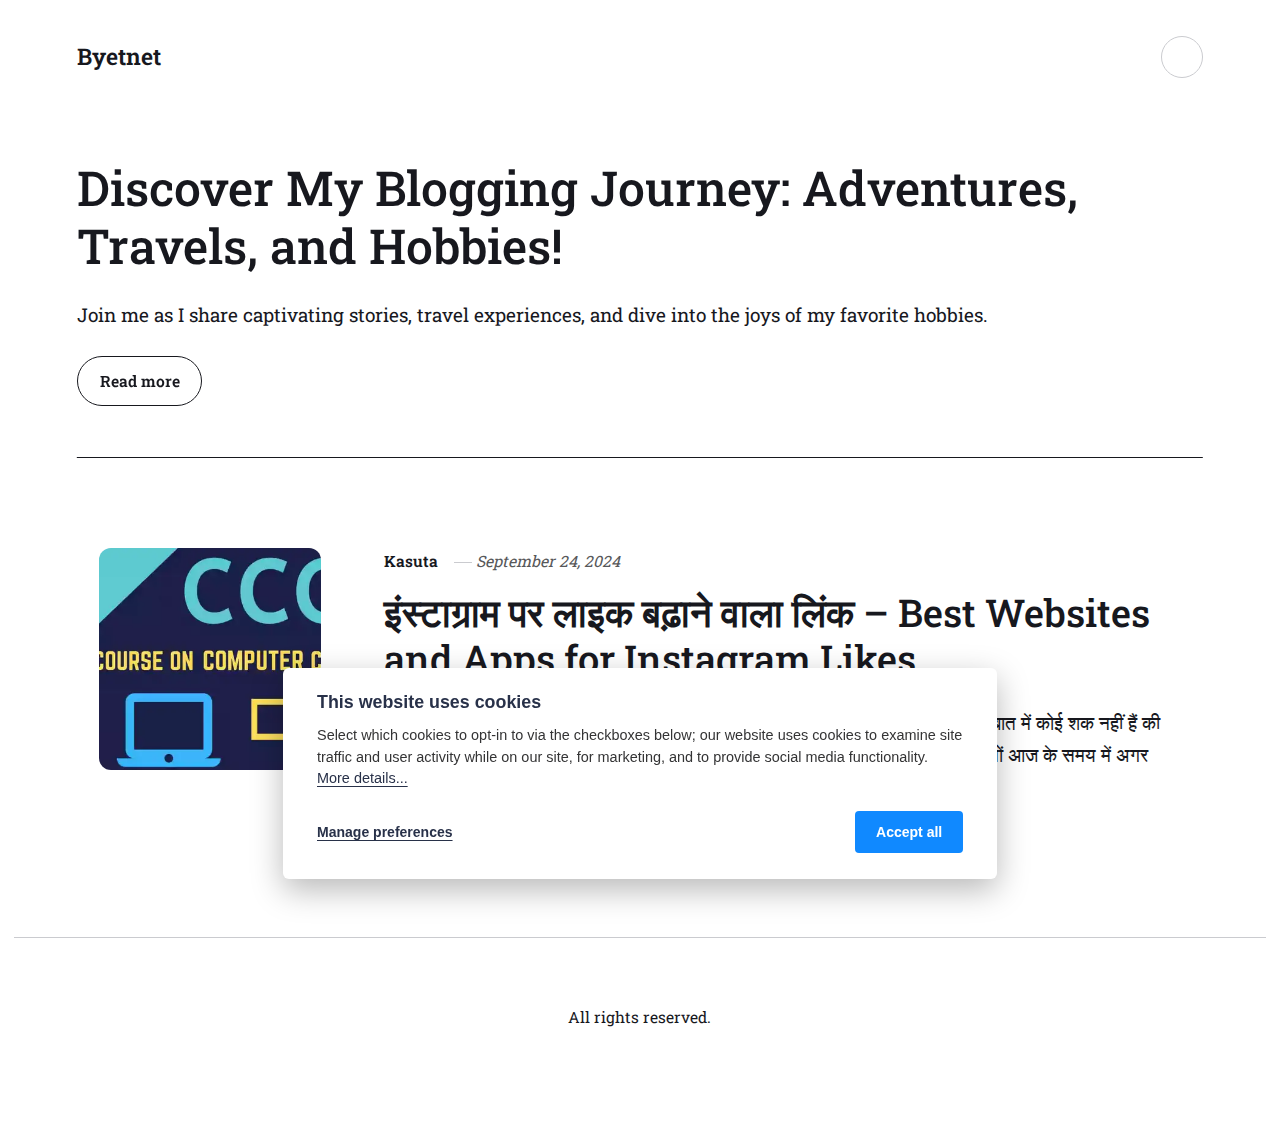
<file: index.html>
<!DOCTYPE html><html lang="en-gb"><head><meta charset="utf-8"><meta http-equiv="X-UA-Compatible" content="IE=edge"><meta name="viewport" content="width=device-width,initial-scale=1"><title>Byetnet</title><meta name="generator" content="Publii Open-Source CMS for Static Site"><link rel="canonical" href="https://thepaapi.github.io/publish/"><link rel="alternate" type="application/atom+xml" href="https://thepaapi.github.io/publish/feed.xml"><link rel="alternate" type="application/json" href="https://thepaapi.github.io/publish/feed.json"><meta property="og:title" content="Byetnet"><meta property="og:site_name" content="Byetnet"><meta property="og:description" content=""><meta property="og:url" content="https://thepaapi.github.io/publish/"><meta property="og:type" content="website"><link rel="preload" href="https://thepaapi.github.io/publish/assets/dynamic/fonts/robotoslab/robotoslab.woff2" as="font" type="font/woff2" crossorigin><link rel="stylesheet" href="https://thepaapi.github.io/publish/assets/css/style.css?v=9acdeea7de2c9852ad583828a8edc6ce"><script type="application/ld+json">{"@context":"http://schema.org","@type":"Organization","name":"Byetnet","url":"https://thepaapi.github.io/publish/","sameAs":["#","#","#","#","#"]}</script><noscript><style>img[loading] {
                    opacity: 1;
                }</style></noscript></head><body class="home-template"><header class="top js-header"><a class="logo" href="https://thepaapi.github.io/publish/">Byetnet</a><div class="search"><div class="search__overlay js-search-overlay"><div class="wrapper search__overlay-inner"></div></div><button class="search__btn btn--icon js-search-btn" aria-label="Search"><svg height="18" width="18" role="presentation" focusable="false"><use xlink:href="https://thepaapi.github.io/publish/assets/svg/svg-map.svg#search"/></svg></button></div></header><main><div class="hero hero--noimage"><header class="hero__content"><div class="wrapper"><h1>Discover My Blogging Journey: Adventures, Travels, and Hobbies!</h1><p>Join me as I share captivating stories, travel experiences, and dive into the joys of my favorite hobbies.</p><p><a href="#" class="btn">Read more</a></p></div></header></div><div class="wrapper feed"><article class="feed__item feed__item--centered"><figure class="feed__image"><img src="https://thepaapi.github.io/publish/media/posts/1/ccc.png" srcset="https://thepaapi.github.io/publish/media/posts/1/responsive/ccc-xs.webp 640w, https://thepaapi.github.io/publish/media/posts/1/responsive/ccc-sm.webp 768w, https://thepaapi.github.io/publish/media/posts/1/responsive/ccc-md.webp 1024w" sizes="(min-width: 600px) calc(4.38vw + 143px), 87.86vw" loading="lazy" height="591" width="1034" alt=""></figure><div class="feed__content"><header><div class="feed__meta"><a href="https://thepaapi.github.io/publish/authors/kasuta/" class="feed__author">Kasuta</a> <time datetime="2024-09-24T12:59" class="feed__date">September 24, 2024</time></div><h2 class="feed__title"><a href="https://thepaapi.github.io/publish/insttaagraam-pr-laaik-bddhaane-vaalaa-link-best-websites-and-apps-for-instagram-likes.html">इंस्टाग्राम पर लाइक बढ़ाने वाला लिंक – Best Websites and Apps for Instagram Likes</a></h2></header><p>इंडिया में आज के समय में तकरीबन 364 Million Instagram Users हैं , अब दोस्तों इस बात में कोई शक नहीं हैं की इनमे से अधिकतर लोग अपने Instagram Post पर लाइक बढ़ाना चाहते हैं। अब वैसे तो दोस्तों आज के समय में अगर आप&hellip;</p><a href="https://thepaapi.github.io/publish/insttaagraam-pr-laaik-bddhaane-vaalaa-link-best-websites-and-apps-for-instagram-likes.html" class="readmore feed__readmore">Continue reading...</a></div></article></div></main><footer class="footer"><div class="wrapper"><div class="footer__copyright"><p>All rights reserved.</p></div><div class="footer__social"><a href="#" aria-label="Facebook"><svg><use xlink:href="https://thepaapi.github.io/publish/assets/svg/svg-map.svg#facebook"/></svg> </a><a href="#" aria-label="X"><svg><use xlink:href="https://thepaapi.github.io/publish/assets/svg/svg-map.svg#twitter"/></svg> </a><a href="#" aria-label="Instagram"><svg><use xlink:href="https://thepaapi.github.io/publish/assets/svg/svg-map.svg#instagram"/></svg> </a><a href="#" aria-label="LinkedIn"><svg><use xlink:href="https://thepaapi.github.io/publish/assets/svg/svg-map.svg#linkedin"/></svg> </a><a href="#" aria-label="Youtube"><svg><use xlink:href="https://thepaapi.github.io/publish/assets/svg/svg-map.svg#youtube"/></svg></a></div><button onclick="backToTopFunction()" id="backToTop" class="footer__bttop" aria-label="Back to top" title="Back to top"><svg width="20" height="20"><use xlink:href="https://thepaapi.github.io/publish/assets/svg/svg-map.svg#toparrow"/></svg></button></div></footer><script defer="defer" src="https://thepaapi.github.io/publish/assets/js/scripts.min.js?v=ffcbea6c02c8178d10092962b235a5b0"></script><script>window.publiiThemeMenuConfig={mobileMenuMode:'sidebar',animationSpeed:300,submenuWidth: 'auto',doubleClickTime:500,mobileMenuExpandableSubmenus:true,relatedContainerForOverlayMenuSelector:'.top'};</script><script>var images = document.querySelectorAll('img[loading]');
        for (var i = 0; i < images.length; i++) {
            if (images[i].complete) {
                images[i].classList.add('is-loaded');
            } else {
                images[i].addEventListener('load', function () {
                    this.classList.add('is-loaded');
                }, false);
            }
        }</script><div class="pcb" data-behaviour="badge" data-behaviour-link="#cookie-settings" data-revision="1" data-config-ttl="90" data-debug-mode="false"><div role="dialog" aria-modal="true" aria-hidden="true" aria-labelledby="pcb-title" aria-describedby="pcb-txt" class="pcb__banner"><div class="pcb__inner"><div id="pcb-title" role="heading" aria-level="2" class="pcb__title">This website uses cookies</div><div id="pcb-txt" class="pcb__txt">Select which cookies to opt-in to via the checkboxes below; our website uses cookies to examine site traffic and user activity while on our site, for marketing, and to provide social media functionality. <a href="#not-specified">More details...</a></div><div class="pcb__buttons"><button type="button" class="pcb__btn pcb__btn--link pcb__btn--configure" aria-haspopup="dialog">Manage preferences</button> <button type="button" class="pcb__btn pcb__btn--solid pcb__btn--accept">Accept all</button></div></div></div><div class="pcb__popup" role="dialog" aria-modal="true" aria-hidden="true" aria-labelledby="pcb-popup-title"><div class="pcb__popup__wrapper"><div class="pcb__inner pcb__popup__inner"><div class="pcb__popup__heading"><div id="pcb-popup-title" role="heading" aria-level="2" class="pcb__title">Cookie settings</div><button class="pcb__popup__close" aria-label="Close"></button></div><div class="pcb__popup__content"><div class="pcb__txt pcb__popup__txt">We use cookies to enhance your browsing experience, serve personalized ads or content, and analyze our traffic. By clicking "Accept All", you consent to our use of cookies. <a href="#not-specified">More details...</a></div><ul class="pcb__groups"><li class="pcb__group"><details><summary class="pcb__group__title no-desc">Required</summary></details><div class="pcb__popup__switch is-checked"><input type="checkbox" data-group-name="" id="pcb-group-0" checked="checked"> <label for="pcb-group-0">Required</label></div></li></ul></div><div class="pcb__buttons pcb__popup__buttons"><button type="button" class="pcb__btn pcb__btn--solid pcb__btn--accept">Accept all</button> <button type="button" class="pcb__btn pcb__btn--reject">Reject all</button> <button type="button" class="pcb__btn pcb__btn--save">Save settings</button></div></div></div></div><div class="pcb__overlay" aria-hidden="true"></div><button class="pcb__badge" aria-label="Cookie Policy" aria-hidden="true"><svg xmlns="http://www.w3.org/2000/svg" aria-hidden="true" focusable="false" width="40" height="40" viewBox="0 0 23 23" fill="currentColor"><path d="M21.41 12.71c-.08-.01-.15 0-.22 0h-.03c-.03 0-.05 0-.08.01-.07 0-.13.01-.19.04-.52.21-1.44.19-2.02-.22-.44-.31-.65-.83-.62-1.53a.758.758 0 0 0-.27-.61.73.73 0 0 0-.65-.14c-1.98.51-3.49.23-4.26-.78-.82-1.08-.73-2.89.24-4.49.14-.23.14-.52 0-.75a.756.756 0 0 0-.67-.36c-.64.03-1.11-.1-1.31-.35-.19-.26-.13-.71-.01-1.29.04-.18.06-.38.03-.59-.05-.4-.4-.7-.81-.66C5.1 1.54 1 6.04 1 11.48 1 17.28 5.75 22 11.6 22c5.02 0 9.39-3.54 10.39-8.42.08-.4-.18-.78-.58-.87Zm-9.81 7.82c-5.03 0-9.12-4.06-9.12-9.06 0-4.34 3.05-8 7.25-8.86-.08.7.05 1.33.42 1.81.24.32.66.67 1.38.84-.76 1.86-.65 3.78.36 5.11.61.81 2.03 2 4.95 1.51.18.96.71 1.54 1.18 1.87.62.43 1.38.62 2.1.62.05 0 .09 0 .13-.01-1.23 3.64-4.7 6.18-8.64 6.18ZM13 17c0 .55-.45 1-1 1s-1-.45-1-1 .45-1 1-1 1 .45 1 1Zm5.29-12.3a.99.99 0 0 1-.29-.71c0-.55.45-.99 1-.99a1 1 0 0 1 .71.3c.19.19.29.44.29.71 0 .55-.45.99-1 .99a1 1 0 0 1-.71-.3ZM9 13.5c0 .83-.67 1.5-1.5 1.5S6 14.33 6 13.5 6.67 12 7.5 12s1.5.67 1.5 1.5Zm3.25.81a.744.744 0 0 1-.06-1.05c.28-.32.75-.34 1.05-.06.31.28.33.75.05 1.06-.15.16-.35.25-.56.25-.18 0-.36-.06-.5-.19ZM8.68 7.26c.41.37.44 1 .07 1.41-.2.22-.47.33-.75.33a.96.96 0 0 1-.67-.26c-.41-.37-.44-1-.07-1.41.37-.42 1-.45 1.41-.08Zm11.48 1.88c.18-.19.52-.19.7 0 .05.04.09.1.11.16.03.06.04.12.04.19 0 .13-.05.26-.15.35-.09.1-.22.15-.35.15s-.26-.05-.35-.15a.355.355 0 0 1-.11-.16.433.433 0 0 1-.04-.19c0-.13.05-.26.15-.35Zm-4.93-1.86a.75.75 0 1 1 1.059-1.06.75.75 0 0 1-1.059 1.06Z"/></svg></button></div><script>(function(win) {
    if (!document.querySelector('.pcb')) {
        return;
    }

    var cbConfig = {
        behaviour: document.querySelector('.pcb').getAttribute('data-behaviour'),
        behaviourLink: document.querySelector('.pcb').getAttribute('data-behaviour-link'),
        revision: document.querySelector('.pcb').getAttribute('data-revision'),
        configTTL: parseInt(document.querySelector('.pcb').getAttribute('data-config-ttl'), 10),
        debugMode: document.querySelector('.pcb').getAttribute('data-debug-mode') === 'true',
        initialState: null,
        initialLsState: null,
        previouslyAccepted: []
    };

    var cbUI = {
        wrapper: document.querySelector('.pcb'),
        banner: {
            element: null,
            btnAccept: null,
            btnReject: null,
            btnConfigure: null
        },
        popup: {
            element: null,
            btnClose: null,
            btnSave: null,
            btnAccept: null,
            btnReject: null,
            checkboxes: null,
        },
        overlay: null,
        badge: null,
        blockedScripts: document.querySelectorAll('script[type^="gdpr-blocker/"]'),
        triggerLinks: cbConfig.behaviourLink ? document.querySelectorAll('a[href*="' + cbConfig.behaviourLink + '"]') : null
    };

    function initUI () {
        // setup banner elements
        cbUI.banner.element = cbUI.wrapper.querySelector('.pcb__banner');
        cbUI.banner.btnAccept = cbUI.banner.element.querySelector('.pcb__btn--accept');
        cbUI.banner.btnReject = cbUI.banner.element.querySelector('.pcb__btn--reject');
        cbUI.banner.btnConfigure = cbUI.banner.element.querySelector('.pcb__btn--configure');

        // setup popup elements
        if (cbUI.wrapper.querySelector('.pcb__popup')) {
            cbUI.popup.element = cbUI.wrapper.querySelector('.pcb__popup');
            cbUI.popup.btnClose = cbUI.wrapper.querySelector('.pcb__popup__close');
            cbUI.popup.btnSave = cbUI.popup.element.querySelector('.pcb__btn--save');
            cbUI.popup.btnAccept = cbUI.popup.element.querySelector('.pcb__btn--accept');
            cbUI.popup.btnReject = cbUI.popup.element.querySelector('.pcb__btn--reject');
            cbUI.popup.checkboxes = cbUI.popup.element.querySelector('input[type="checkbox"]');
            // setup overlay
            cbUI.overlay = cbUI.wrapper.querySelector('.pcb__overlay');
        }

        cbUI.badge = cbUI.wrapper.querySelector('.pcb__badge');

        if (cbConfig.behaviour.indexOf('link') > -1) {
            for (var i = 0; i < cbUI.triggerLinks.length; i++) {
                cbUI.triggerLinks[i].addEventListener('click', function(e) {
                    e.preventDefault();
                    showBannerOrPopup();
                });
            }
        }
    }

    function initState () {
        var lsKeyName = getConfigName();
        var currentConfig = localStorage.getItem(lsKeyName);
        var configIsFresh = checkIfConfigIsFresh();

        if (!configIsFresh || currentConfig === null) {
            if (cbConfig.debugMode) {
                console.log('🍪 Config not found, or configuration expired');
            }

            if (window.publiiCBGCM) {
                gtag('consent', 'default', {
                    'ad_storage': window.publiiCBGCM.defaultState.ad_storage ? 'granted' : 'denied',
                    'ad_personalization': window.publiiCBGCM.defaultState.ad_personalization ? 'granted' : 'denied',
                    'ad_user_data': window.publiiCBGCM.defaultState.ad_user_data ? 'granted' : 'denied',
                    'analytics_storage': window.publiiCBGCM.defaultState.analytics_storage ? 'granted' : 'denied',
                    'personalization_storage': window.publiiCBGCM.defaultState.personalization_storage ? 'granted' : 'denied',
                    'functionality_storage': window.publiiCBGCM.defaultState.functionality_storage ? 'granted' : 'denied',
                    'security_storage': window.publiiCBGCM.defaultState.security_storage ? 'granted' : 'denied'
                });  
                
                if (cbConfig.debugMode) {
                    console.log('🍪 GCMv2 DEFAULT STATE: ' + JSON.stringify({
                        'ad_storage': window.publiiCBGCM.defaultState.ad_storage ? 'granted' : 'denied',
                        'ad_personalization': window.publiiCBGCM.defaultState.ad_personalization ? 'granted' : 'denied',
                        'ad_user_data': window.publiiCBGCM.defaultState.ad_user_data ? 'granted' : 'denied',
                        'analytics_storage': window.publiiCBGCM.defaultState.analytics_storage ? 'granted' : 'denied',
                        'personalization_storage': window.publiiCBGCM.defaultState.personalization_storage ? 'granted' : 'denied',
                        'functionality_storage': window.publiiCBGCM.defaultState.functionality_storage ? 'granted' : 'denied',
                        'security_storage': window.publiiCBGCM.defaultState.security_storage ? 'granted' : 'denied'
                    }));
                }
            }

            showBanner();
        } else if (typeof currentConfig === 'string') {
            if (cbConfig.debugMode) {
                console.log('🍪 Config founded');
            }

            cbConfig.initialLsState = currentConfig.split(',');

            if (window.publiiCBGCM) {
                gtag('consent', 'default', {
                    'ad_storage': getDefaultConsentState(currentConfig, 'ad_storage'),
                    'ad_personalization': getDefaultConsentState(currentConfig, 'ad_personalization'),
                    'ad_user_data': getDefaultConsentState(currentConfig, 'ad_user_data'),
                    'analytics_storage': getDefaultConsentState(currentConfig, 'analytics_storage'),
                    'personalization_storage': getDefaultConsentState(currentConfig, 'personalization_storage'),
                    'functionality_storage': getDefaultConsentState(currentConfig, 'functionality_storage'),
                    'security_storage': getDefaultConsentState(currentConfig, 'security_storage')
                });
                
                if (cbConfig.debugMode) {
                    console.log('🍪 GCMv2 DEFAULT STATE: ' + JSON.stringify({
                        'ad_storage': getDefaultConsentState(currentConfig, 'ad_storage'),
                        'ad_personalization': getDefaultConsentState(currentConfig, 'ad_personalization'),
                        'ad_user_data': getDefaultConsentState(currentConfig, 'ad_user_data'),
                        'analytics_storage': getDefaultConsentState(currentConfig, 'analytics_storage'),
                        'personalization_storage': getDefaultConsentState(currentConfig, 'personalization_storage'),
                        'functionality_storage': getDefaultConsentState(currentConfig, 'functionality_storage'),
                        'security_storage': getDefaultConsentState(currentConfig, 'security_storage')
                    }));
                }
            }

            showBadge();

            if (cbUI.popup.element) {
                var allowedGroups = currentConfig.split(',');
                var checkedCheckboxes = cbUI.popup.element.querySelectorAll('input[type="checkbox"]:checked');

                for (var j = 0; j < checkedCheckboxes.length; j++) {
                    var name = checkedCheckboxes[j].getAttribute('data-group-name');

                    if (name && name !== '-' && allowedGroups.indexOf(name) === -1) {
                        checkedCheckboxes[j].checked = false;
                    }
                }

                for (var i = 0; i < allowedGroups.length; i++) {
                    var checkbox = cbUI.popup.element.querySelector('input[type="checkbox"][data-group-name="' + allowedGroups[i] + '"]');

                    if (checkbox) {
                        checkbox.checked = true;
                    }

                    allowCookieGroup(allowedGroups[i]);
                }
            }
        }

        setTimeout(function () {
            cbConfig.initialState = getInitialStateOfConsents();
        }, 0);
    }

    function checkIfConfigIsFresh () {
        var lastConfigSave = localStorage.getItem('publii-gdpr-cookies-config-save-date');

        if (lastConfigSave === null) {
            return false;
        }

        lastConfigSave = parseInt(lastConfigSave, 10);

        if (lastConfigSave === 0) {
            return true;
        }

        if (+new Date() - lastConfigSave < cbConfig.configTTL * 24 * 60 * 60 * 1000) {
            return true;
        }

        return false;
    }

    function getDefaultConsentState (currentConfig, consentGroup) {
        let configGroups = currentConfig.split(',');

        for (let i = 0; i < configGroups.length; i++) {
            let groupName = configGroups[i];
            let group = window.publiiCBGCM.groups.find(group => group.cookieGroup === groupName);

            if (group && group[consentGroup]) {
                return 'granted';
            }
        }  
        
        if (window.publiiCBGCM.defaultState[consentGroup]) {
            return 'granted'; 
        }
        
        return 'denied';
    }

    function initBannerEvents () {
        cbUI.banner.btnAccept.addEventListener('click', function (e) {
            e.preventDefault();
            acceptAllCookies('banner');
            showBadge();
        }, false);

        if (cbUI.banner.btnReject) {
            cbUI.banner.btnReject.addEventListener('click', function (e) {
                e.preventDefault();
                rejectAllCookies();
                showBadge();
            }, false);
        }

        if (cbUI.banner.btnConfigure) {
            cbUI.banner.btnConfigure.addEventListener('click', function (e) {
                e.preventDefault();
                hideBanner();
                showAdvancedPopup();
                showBadge();
            }, false);
        }
    }

    function initPopupEvents () {
        if (!cbUI.popup.element) {
            return;
        }

        cbUI.overlay.addEventListener('click', function (e) {
            hideAdvancedPopup();
        }, false);

        cbUI.popup.element.addEventListener('click', function (e) {
            e.stopPropagation();
        }, false);

        cbUI.popup.btnAccept.addEventListener('click', function (e) {
            e.preventDefault();
            acceptAllCookies('popup');
        }, false);

        cbUI.popup.btnReject.addEventListener('click', function (e) {
            e.preventDefault();
            rejectAllCookies();
        }, false);

        cbUI.popup.btnSave.addEventListener('click', function (e) {
            e.preventDefault();
            saveConfiguration();
        }, false);

        cbUI.popup.btnClose.addEventListener('click', function (e) {
            e.preventDefault();
            hideAdvancedPopup();
        }, false);
    }

    function initBadgeEvents () {
        if (!cbUI.badge) {
            return;
        }

        cbUI.badge.addEventListener('click', function (e) {
            showBannerOrPopup();
        }, false);
    }

    initUI();
    initState();
    initBannerEvents();
    initPopupEvents();
    initBadgeEvents();

    /**
     * API
     */
    function addScript (src, inline) {
        var newScript = document.createElement('script');

        if (src) {
            newScript.setAttribute('src', src);
        }

        if (inline) {
            newScript.text = inline;
        }

        document.body.appendChild(newScript);
    }

    function allowCookieGroup (allowedGroup) {
        var scripts = document.querySelectorAll('script[type="gdpr-blocker/' + allowedGroup + '"]');
        cbConfig.previouslyAccepted.push(allowedGroup);
    
        for (var j = 0; j < scripts.length; j++) {
            addScript(scripts[j].src, scripts[j].text);
        }

        var groupEvent = new Event('publii-cookie-banner-unblock-' + allowedGroup);
        document.body.dispatchEvent(groupEvent);
        unlockEmbeds(allowedGroup);

        if (cbConfig.debugMode) {
            console.log('🍪 Allowed group: ' + allowedGroup);
        }

        if (window.publiiCBGCM && cbConfig.initialLsState.indexOf(allowedGroup) === -1) {
            let consentResult = {};
            let group = window.publiiCBGCM.groups.find(group => group.cookieGroup === allowedGroup);

            if (group) {
                let foundSomeConsents = false;

                Object.keys(group).forEach(key => {
                    if (key !== 'cookieGroup' && group[key] === true) {
                        consentResult[key] = 'granted';
                        foundSomeConsents = true;
                    }
                });

                if (foundSomeConsents) {
                    gtag('consent', 'update', consentResult);   

                    if (cbConfig.debugMode) {
                        console.log('🍪 GCMv2 UPDATE: ' + JSON.stringify(consentResult));
                    }
                }
            }
        }
    }

    function showBannerOrPopup () {
        if (cbUI.popup.element) {
            showAdvancedPopup();
        } else {
            showBanner();
        }
    }

    function showAdvancedPopup () {
        cbUI.popup.element.classList.add('is-visible');
        cbUI.overlay.classList.add('is-visible');
        cbUI.popup.element.setAttribute('aria-hidden', 'false');
        cbUI.overlay.setAttribute('aria-hidden', 'false');
    }

    function hideAdvancedPopup () {
        cbUI.popup.element.classList.remove('is-visible');
        cbUI.overlay.classList.remove('is-visible');
        cbUI.popup.element.setAttribute('aria-hidden', 'true');
        cbUI.overlay.setAttribute('aria-hidden', 'true');
    }

    function showBanner () {
        cbUI.banner.element.classList.add('is-visible');
        cbUI.banner.element.setAttribute('aria-hidden', 'false');
    }

    function hideBanner () {
        cbUI.banner.element.classList.remove('is-visible');
        cbUI.banner.element.setAttribute('aria-hidden', 'true');
    }

    function showBadge () {
        if (!cbUI.badge) {
            return;
        }

        cbUI.badge.classList.add('is-visible');
        cbUI.badge.setAttribute('aria-hidden', 'false');
    }

    function getConfigName () {
        var lsKeyName = 'publii-gdpr-allowed-cookies';

        if (cbConfig.revision) {
            lsKeyName = lsKeyName + '-v' + parseInt(cbConfig.revision, 10);
        }

        return lsKeyName;
    }

    function storeConfiguration (allowedGroups) {
        var lsKeyName = getConfigName();
        var dataToStore = allowedGroups.join(',');
        localStorage.setItem(lsKeyName, dataToStore);

        if (cbConfig.configTTL === 0) {
            localStorage.setItem('publii-gdpr-cookies-config-save-date', 0);

            if (cbConfig.debugMode) {
                console.log('🍪 Store never expiring configuration');
            }
        } else {
            localStorage.setItem('publii-gdpr-cookies-config-save-date', +new Date());
        }
    }

    function getInitialStateOfConsents () {
        if (!cbUI.popup.element) {
            return [];
        }

        var checkedGroups = cbUI.popup.element.querySelectorAll('input[type="checkbox"]:checked');
        var groups = [];

        for (var i = 0; i < checkedGroups.length; i++) {
            var allowedGroup = checkedGroups[i].getAttribute('data-group-name');

            if (allowedGroup !== '') {
                groups.push(allowedGroup);
            }
        }

        if (cbConfig.debugMode) {
            console.log('🍪 Initial state: ' + groups.join(', '));
        }

        return groups;
    }

    function getCurrentStateOfConsents () {
        if (!cbUI.popup.element) {
            return [];
        }

        var checkedGroups = cbUI.popup.element.querySelectorAll('input[type="checkbox"]:checked');
        var groups = [];

        for (var i = 0; i < checkedGroups.length; i++) {
            var allowedGroup = checkedGroups[i].getAttribute('data-group-name');

            if (allowedGroup !== '') {
                groups.push(allowedGroup);
            }
        }

        if (cbConfig.debugMode) {
            console.log('🍪 State to save: ' + groups.join(', '));
        }

        return groups;
    }

    function getAllGroups () {
        if (!cbUI.popup.element) {
            return [];
        }

        var checkedGroups = cbUI.popup.element.querySelectorAll('input[type="checkbox"]');
        var groups = [];

        for (var i = 0; i < checkedGroups.length; i++) {
            var allowedGroup = checkedGroups[i].getAttribute('data-group-name');

            if (allowedGroup !== '') {
                groups.push(allowedGroup);
            }
        }

        return groups;
    }

    function acceptAllCookies (source) {
        var groupsToAccept = getAllGroups();
        storeConfiguration(groupsToAccept);

        for (var i = 0; i < groupsToAccept.length; i++) {
            var group = groupsToAccept[i];

            if (cbConfig.initialState.indexOf(group) > -1 || cbConfig.previouslyAccepted.indexOf(group) > -1) {
                if (cbConfig.debugMode) {
                    console.log('🍪 Skip previously activated group: ' + group);
                }

                continue;
            }

            allowCookieGroup(group);
        }

        if (cbUI.popup.element) {
            var checkboxesToCheck = cbUI.popup.element.querySelectorAll('input[type="checkbox"]');

            for (var j = 0; j < checkboxesToCheck.length; j++) {
                checkboxesToCheck[j].checked = true;
            }
        }

        if (cbConfig.debugMode) {
            console.log('🍪 Accept all cookies: ', groupsToAccept.join(', '));
        }

        if (source === 'popup') {
            hideAdvancedPopup();
        } else if (source === 'banner') {
            hideBanner();
        }
    }

    function rejectAllCookies () {
        if (cbConfig.debugMode) {
            console.log('🍪 Reject all cookies');
        }

        storeConfiguration([]);
        setTimeout(function () {
            window.location.reload();
        }, 100);
    }

    function saveConfiguration () {
        var groupsToAccept = getCurrentStateOfConsents();
        storeConfiguration(groupsToAccept);

        if (cbConfig.debugMode) {
            console.log('🍪 Save new config: ', groupsToAccept.join(', '));
        }

        if (reloadIsNeeded(groupsToAccept)) {
            setTimeout(function () {
                window.location.reload();
            }, 100);
            return;
        }

        for (var i = 0; i < groupsToAccept.length; i++) {
            var group = groupsToAccept[i];

            if (cbConfig.initialState.indexOf(group) > -1 || cbConfig.previouslyAccepted.indexOf(group) > -1) {
                if (cbConfig.debugMode) {
                    console.log('🍪 Skip previously activated group: ' + group);
                }

                continue;
            }

            allowCookieGroup(group);
        }

        hideAdvancedPopup();
    }

    function reloadIsNeeded (groupsToAccept) {
        // check if user rejected consent for initial groups
        var initialGroups = cbConfig.initialState;
        var previouslyAcceptedGroups = cbConfig.previouslyAccepted;
        var groupsToCheck = initialGroups.concat(previouslyAcceptedGroups);

        for (var i = 0; i < groupsToCheck.length; i++) {
            var groupToCheck = groupsToCheck[i];

            if (groupToCheck !== '' && groupsToAccept.indexOf(groupToCheck) === -1) {
                if (cbConfig.debugMode) {
                    console.log('🍪 Reload is needed due lack of: ', groupToCheck);
                }

                return true;
            }
        }

        return false;
    }

    function unlockEmbeds (cookieGroup) {
        var iframesToUnlock = document.querySelectorAll('.pec-wrapper[data-consent-group-id="' + cookieGroup + '"]');

        for (var i = 0; i < iframesToUnlock.length; i++) {
            var iframeWrapper = iframesToUnlock[i];
            iframeWrapper.querySelector('.pec-overlay').classList.remove('is-active');
            iframeWrapper.querySelector('.pec-overlay').setAttribute('aria-hidden', 'true');
            var iframe = iframeWrapper.querySelector('iframe');
            iframe.setAttribute('src', iframe.getAttribute('data-consent-src'));
        }
    }

    win.publiiEmbedConsentGiven = function (cookieGroup) {
        // it will unlock embeds
        allowCookieGroup(cookieGroup);

        var checkbox = cbUI.popup.element.querySelector('input[type="checkbox"][data-group-name="' + cookieGroup + '"]');

        if (checkbox) {
            checkbox.checked = true;
        }

        var groupsToAccept = getCurrentStateOfConsents();
        storeConfiguration(groupsToAccept);

        if (cbConfig.debugMode) {
            console.log('🍪 Save new config: ', groupsToAccept.join(', '));
        }
    }
})(window);</script></body></html>
</file>
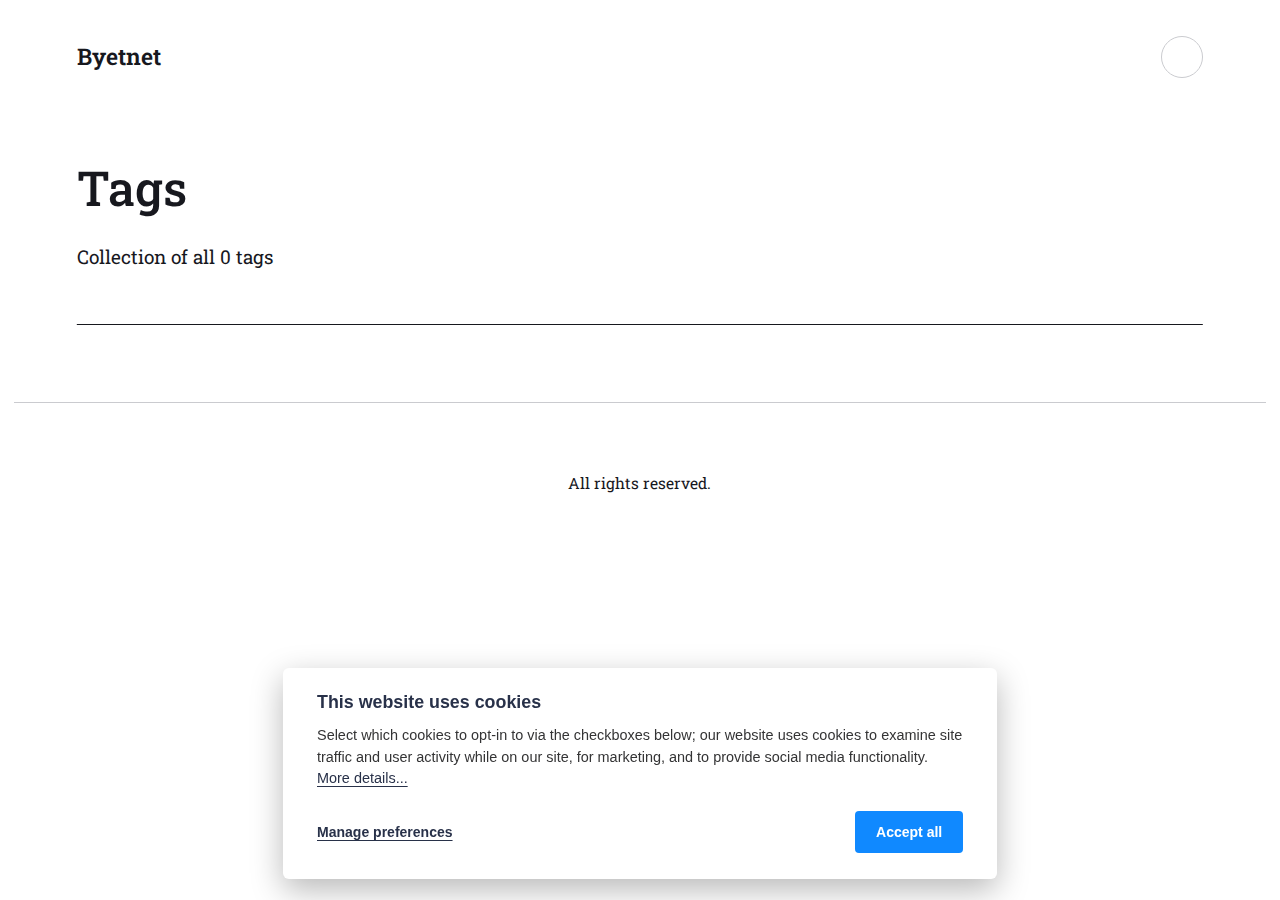
<file: tags/index.html>
<!DOCTYPE html><html lang="en-gb"><head><meta charset="utf-8"><meta http-equiv="X-UA-Compatible" content="IE=edge"><meta name="viewport" content="width=device-width,initial-scale=1"><title>All tags - Byetnet</title><meta name="robots" content="noindex, follow"><meta name="generator" content="Publii Open-Source CMS for Static Site"><link rel="alternate" type="application/atom+xml" href="https://thepaapi.github.io/publish/feed.xml"><link rel="alternate" type="application/json" href="https://thepaapi.github.io/publish/feed.json"><meta property="og:title" content="Byetnet"><meta property="og:site_name" content="Byetnet"><meta property="og:description" content=""><meta property="og:url" content="https://thepaapi.github.io/publish/tags/"><meta property="og:type" content="website"><link rel="preload" href="https://thepaapi.github.io/publish/assets/dynamic/fonts/robotoslab/robotoslab.woff2" as="font" type="font/woff2" crossorigin><link rel="stylesheet" href="https://thepaapi.github.io/publish/assets/css/style.css?v=9acdeea7de2c9852ad583828a8edc6ce"><script type="application/ld+json">{"@context":"http://schema.org","@type":"Organization","name":"Byetnet","url":"https://thepaapi.github.io/publish/","sameAs":["#","#","#","#","#"]}</script><noscript><style>img[loading] {
                    opacity: 1;
                }</style></noscript></head><body class="tags-template"><header class="top js-header"><a class="logo" href="https://thepaapi.github.io/publish/">Byetnet</a><div class="search"><div class="search__overlay js-search-overlay"><div class="wrapper search__overlay-inner"></div></div><button class="search__btn btn--icon js-search-btn" aria-label="Search"><svg height="18" width="18" role="presentation" focusable="false"><use xlink:href="https://thepaapi.github.io/publish/assets/svg/svg-map.svg#search"/></svg></button></div></header><main class="page page--tags"><div class="hero hero--noimage"><header class="hero__content"><div class="wrapper"><h1>Tags</h1><p class="page__desc">Collection of all 0 tags</p></div></header></div><div class="wrapper"><ul class="feed feed--grid"></ul></div></main><footer class="footer"><div class="wrapper"><div class="footer__copyright"><p>All rights reserved.</p></div><div class="footer__social"><a href="#" aria-label="Facebook"><svg><use xlink:href="https://thepaapi.github.io/publish/assets/svg/svg-map.svg#facebook"/></svg> </a><a href="#" aria-label="X"><svg><use xlink:href="https://thepaapi.github.io/publish/assets/svg/svg-map.svg#twitter"/></svg> </a><a href="#" aria-label="Instagram"><svg><use xlink:href="https://thepaapi.github.io/publish/assets/svg/svg-map.svg#instagram"/></svg> </a><a href="#" aria-label="LinkedIn"><svg><use xlink:href="https://thepaapi.github.io/publish/assets/svg/svg-map.svg#linkedin"/></svg> </a><a href="#" aria-label="Youtube"><svg><use xlink:href="https://thepaapi.github.io/publish/assets/svg/svg-map.svg#youtube"/></svg></a></div><button onclick="backToTopFunction()" id="backToTop" class="footer__bttop" aria-label="Back to top" title="Back to top"><svg width="20" height="20"><use xlink:href="https://thepaapi.github.io/publish/assets/svg/svg-map.svg#toparrow"/></svg></button></div></footer><script defer="defer" src="https://thepaapi.github.io/publish/assets/js/scripts.min.js?v=ffcbea6c02c8178d10092962b235a5b0"></script><script>window.publiiThemeMenuConfig={mobileMenuMode:'sidebar',animationSpeed:300,submenuWidth: 'auto',doubleClickTime:500,mobileMenuExpandableSubmenus:true,relatedContainerForOverlayMenuSelector:'.top'};</script><script>var images = document.querySelectorAll('img[loading]');
        for (var i = 0; i < images.length; i++) {
            if (images[i].complete) {
                images[i].classList.add('is-loaded');
            } else {
                images[i].addEventListener('load', function () {
                    this.classList.add('is-loaded');
                }, false);
            }
        }</script><div class="pcb" data-behaviour="badge" data-behaviour-link="#cookie-settings" data-revision="1" data-config-ttl="90" data-debug-mode="false"><div role="dialog" aria-modal="true" aria-hidden="true" aria-labelledby="pcb-title" aria-describedby="pcb-txt" class="pcb__banner"><div class="pcb__inner"><div id="pcb-title" role="heading" aria-level="2" class="pcb__title">This website uses cookies</div><div id="pcb-txt" class="pcb__txt">Select which cookies to opt-in to via the checkboxes below; our website uses cookies to examine site traffic and user activity while on our site, for marketing, and to provide social media functionality. <a href="#not-specified">More details...</a></div><div class="pcb__buttons"><button type="button" class="pcb__btn pcb__btn--link pcb__btn--configure" aria-haspopup="dialog">Manage preferences</button> <button type="button" class="pcb__btn pcb__btn--solid pcb__btn--accept">Accept all</button></div></div></div><div class="pcb__popup" role="dialog" aria-modal="true" aria-hidden="true" aria-labelledby="pcb-popup-title"><div class="pcb__popup__wrapper"><div class="pcb__inner pcb__popup__inner"><div class="pcb__popup__heading"><div id="pcb-popup-title" role="heading" aria-level="2" class="pcb__title">Cookie settings</div><button class="pcb__popup__close" aria-label="Close"></button></div><div class="pcb__popup__content"><div class="pcb__txt pcb__popup__txt">We use cookies to enhance your browsing experience, serve personalized ads or content, and analyze our traffic. By clicking "Accept All", you consent to our use of cookies. <a href="#not-specified">More details...</a></div><ul class="pcb__groups"><li class="pcb__group"><details><summary class="pcb__group__title no-desc">Required</summary></details><div class="pcb__popup__switch is-checked"><input type="checkbox" data-group-name="" id="pcb-group-0" checked="checked"> <label for="pcb-group-0">Required</label></div></li></ul></div><div class="pcb__buttons pcb__popup__buttons"><button type="button" class="pcb__btn pcb__btn--solid pcb__btn--accept">Accept all</button> <button type="button" class="pcb__btn pcb__btn--reject">Reject all</button> <button type="button" class="pcb__btn pcb__btn--save">Save settings</button></div></div></div></div><div class="pcb__overlay" aria-hidden="true"></div><button class="pcb__badge" aria-label="Cookie Policy" aria-hidden="true"><svg xmlns="http://www.w3.org/2000/svg" aria-hidden="true" focusable="false" width="40" height="40" viewBox="0 0 23 23" fill="currentColor"><path d="M21.41 12.71c-.08-.01-.15 0-.22 0h-.03c-.03 0-.05 0-.08.01-.07 0-.13.01-.19.04-.52.21-1.44.19-2.02-.22-.44-.31-.65-.83-.62-1.53a.758.758 0 0 0-.27-.61.73.73 0 0 0-.65-.14c-1.98.51-3.49.23-4.26-.78-.82-1.08-.73-2.89.24-4.49.14-.23.14-.52 0-.75a.756.756 0 0 0-.67-.36c-.64.03-1.11-.1-1.31-.35-.19-.26-.13-.71-.01-1.29.04-.18.06-.38.03-.59-.05-.4-.4-.7-.81-.66C5.1 1.54 1 6.04 1 11.48 1 17.28 5.75 22 11.6 22c5.02 0 9.39-3.54 10.39-8.42.08-.4-.18-.78-.58-.87Zm-9.81 7.82c-5.03 0-9.12-4.06-9.12-9.06 0-4.34 3.05-8 7.25-8.86-.08.7.05 1.33.42 1.81.24.32.66.67 1.38.84-.76 1.86-.65 3.78.36 5.11.61.81 2.03 2 4.95 1.51.18.96.71 1.54 1.18 1.87.62.43 1.38.62 2.1.62.05 0 .09 0 .13-.01-1.23 3.64-4.7 6.18-8.64 6.18ZM13 17c0 .55-.45 1-1 1s-1-.45-1-1 .45-1 1-1 1 .45 1 1Zm5.29-12.3a.99.99 0 0 1-.29-.71c0-.55.45-.99 1-.99a1 1 0 0 1 .71.3c.19.19.29.44.29.71 0 .55-.45.99-1 .99a1 1 0 0 1-.71-.3ZM9 13.5c0 .83-.67 1.5-1.5 1.5S6 14.33 6 13.5 6.67 12 7.5 12s1.5.67 1.5 1.5Zm3.25.81a.744.744 0 0 1-.06-1.05c.28-.32.75-.34 1.05-.06.31.28.33.75.05 1.06-.15.16-.35.25-.56.25-.18 0-.36-.06-.5-.19ZM8.68 7.26c.41.37.44 1 .07 1.41-.2.22-.47.33-.75.33a.96.96 0 0 1-.67-.26c-.41-.37-.44-1-.07-1.41.37-.42 1-.45 1.41-.08Zm11.48 1.88c.18-.19.52-.19.7 0 .05.04.09.1.11.16.03.06.04.12.04.19 0 .13-.05.26-.15.35-.09.1-.22.15-.35.15s-.26-.05-.35-.15a.355.355 0 0 1-.11-.16.433.433 0 0 1-.04-.19c0-.13.05-.26.15-.35Zm-4.93-1.86a.75.75 0 1 1 1.059-1.06.75.75 0 0 1-1.059 1.06Z"/></svg></button></div><script>(function(win) {
    if (!document.querySelector('.pcb')) {
        return;
    }

    var cbConfig = {
        behaviour: document.querySelector('.pcb').getAttribute('data-behaviour'),
        behaviourLink: document.querySelector('.pcb').getAttribute('data-behaviour-link'),
        revision: document.querySelector('.pcb').getAttribute('data-revision'),
        configTTL: parseInt(document.querySelector('.pcb').getAttribute('data-config-ttl'), 10),
        debugMode: document.querySelector('.pcb').getAttribute('data-debug-mode') === 'true',
        initialState: null,
        initialLsState: null,
        previouslyAccepted: []
    };

    var cbUI = {
        wrapper: document.querySelector('.pcb'),
        banner: {
            element: null,
            btnAccept: null,
            btnReject: null,
            btnConfigure: null
        },
        popup: {
            element: null,
            btnClose: null,
            btnSave: null,
            btnAccept: null,
            btnReject: null,
            checkboxes: null,
        },
        overlay: null,
        badge: null,
        blockedScripts: document.querySelectorAll('script[type^="gdpr-blocker/"]'),
        triggerLinks: cbConfig.behaviourLink ? document.querySelectorAll('a[href*="' + cbConfig.behaviourLink + '"]') : null
    };

    function initUI () {
        // setup banner elements
        cbUI.banner.element = cbUI.wrapper.querySelector('.pcb__banner');
        cbUI.banner.btnAccept = cbUI.banner.element.querySelector('.pcb__btn--accept');
        cbUI.banner.btnReject = cbUI.banner.element.querySelector('.pcb__btn--reject');
        cbUI.banner.btnConfigure = cbUI.banner.element.querySelector('.pcb__btn--configure');

        // setup popup elements
        if (cbUI.wrapper.querySelector('.pcb__popup')) {
            cbUI.popup.element = cbUI.wrapper.querySelector('.pcb__popup');
            cbUI.popup.btnClose = cbUI.wrapper.querySelector('.pcb__popup__close');
            cbUI.popup.btnSave = cbUI.popup.element.querySelector('.pcb__btn--save');
            cbUI.popup.btnAccept = cbUI.popup.element.querySelector('.pcb__btn--accept');
            cbUI.popup.btnReject = cbUI.popup.element.querySelector('.pcb__btn--reject');
            cbUI.popup.checkboxes = cbUI.popup.element.querySelector('input[type="checkbox"]');
            // setup overlay
            cbUI.overlay = cbUI.wrapper.querySelector('.pcb__overlay');
        }

        cbUI.badge = cbUI.wrapper.querySelector('.pcb__badge');

        if (cbConfig.behaviour.indexOf('link') > -1) {
            for (var i = 0; i < cbUI.triggerLinks.length; i++) {
                cbUI.triggerLinks[i].addEventListener('click', function(e) {
                    e.preventDefault();
                    showBannerOrPopup();
                });
            }
        }
    }

    function initState () {
        var lsKeyName = getConfigName();
        var currentConfig = localStorage.getItem(lsKeyName);
        var configIsFresh = checkIfConfigIsFresh();

        if (!configIsFresh || currentConfig === null) {
            if (cbConfig.debugMode) {
                console.log('🍪 Config not found, or configuration expired');
            }

            if (window.publiiCBGCM) {
                gtag('consent', 'default', {
                    'ad_storage': window.publiiCBGCM.defaultState.ad_storage ? 'granted' : 'denied',
                    'ad_personalization': window.publiiCBGCM.defaultState.ad_personalization ? 'granted' : 'denied',
                    'ad_user_data': window.publiiCBGCM.defaultState.ad_user_data ? 'granted' : 'denied',
                    'analytics_storage': window.publiiCBGCM.defaultState.analytics_storage ? 'granted' : 'denied',
                    'personalization_storage': window.publiiCBGCM.defaultState.personalization_storage ? 'granted' : 'denied',
                    'functionality_storage': window.publiiCBGCM.defaultState.functionality_storage ? 'granted' : 'denied',
                    'security_storage': window.publiiCBGCM.defaultState.security_storage ? 'granted' : 'denied'
                });  
                
                if (cbConfig.debugMode) {
                    console.log('🍪 GCMv2 DEFAULT STATE: ' + JSON.stringify({
                        'ad_storage': window.publiiCBGCM.defaultState.ad_storage ? 'granted' : 'denied',
                        'ad_personalization': window.publiiCBGCM.defaultState.ad_personalization ? 'granted' : 'denied',
                        'ad_user_data': window.publiiCBGCM.defaultState.ad_user_data ? 'granted' : 'denied',
                        'analytics_storage': window.publiiCBGCM.defaultState.analytics_storage ? 'granted' : 'denied',
                        'personalization_storage': window.publiiCBGCM.defaultState.personalization_storage ? 'granted' : 'denied',
                        'functionality_storage': window.publiiCBGCM.defaultState.functionality_storage ? 'granted' : 'denied',
                        'security_storage': window.publiiCBGCM.defaultState.security_storage ? 'granted' : 'denied'
                    }));
                }
            }

            showBanner();
        } else if (typeof currentConfig === 'string') {
            if (cbConfig.debugMode) {
                console.log('🍪 Config founded');
            }

            cbConfig.initialLsState = currentConfig.split(',');

            if (window.publiiCBGCM) {
                gtag('consent', 'default', {
                    'ad_storage': getDefaultConsentState(currentConfig, 'ad_storage'),
                    'ad_personalization': getDefaultConsentState(currentConfig, 'ad_personalization'),
                    'ad_user_data': getDefaultConsentState(currentConfig, 'ad_user_data'),
                    'analytics_storage': getDefaultConsentState(currentConfig, 'analytics_storage'),
                    'personalization_storage': getDefaultConsentState(currentConfig, 'personalization_storage'),
                    'functionality_storage': getDefaultConsentState(currentConfig, 'functionality_storage'),
                    'security_storage': getDefaultConsentState(currentConfig, 'security_storage')
                });
                
                if (cbConfig.debugMode) {
                    console.log('🍪 GCMv2 DEFAULT STATE: ' + JSON.stringify({
                        'ad_storage': getDefaultConsentState(currentConfig, 'ad_storage'),
                        'ad_personalization': getDefaultConsentState(currentConfig, 'ad_personalization'),
                        'ad_user_data': getDefaultConsentState(currentConfig, 'ad_user_data'),
                        'analytics_storage': getDefaultConsentState(currentConfig, 'analytics_storage'),
                        'personalization_storage': getDefaultConsentState(currentConfig, 'personalization_storage'),
                        'functionality_storage': getDefaultConsentState(currentConfig, 'functionality_storage'),
                        'security_storage': getDefaultConsentState(currentConfig, 'security_storage')
                    }));
                }
            }

            showBadge();

            if (cbUI.popup.element) {
                var allowedGroups = currentConfig.split(',');
                var checkedCheckboxes = cbUI.popup.element.querySelectorAll('input[type="checkbox"]:checked');

                for (var j = 0; j < checkedCheckboxes.length; j++) {
                    var name = checkedCheckboxes[j].getAttribute('data-group-name');

                    if (name && name !== '-' && allowedGroups.indexOf(name) === -1) {
                        checkedCheckboxes[j].checked = false;
                    }
                }

                for (var i = 0; i < allowedGroups.length; i++) {
                    var checkbox = cbUI.popup.element.querySelector('input[type="checkbox"][data-group-name="' + allowedGroups[i] + '"]');

                    if (checkbox) {
                        checkbox.checked = true;
                    }

                    allowCookieGroup(allowedGroups[i]);
                }
            }
        }

        setTimeout(function () {
            cbConfig.initialState = getInitialStateOfConsents();
        }, 0);
    }

    function checkIfConfigIsFresh () {
        var lastConfigSave = localStorage.getItem('publii-gdpr-cookies-config-save-date');

        if (lastConfigSave === null) {
            return false;
        }

        lastConfigSave = parseInt(lastConfigSave, 10);

        if (lastConfigSave === 0) {
            return true;
        }

        if (+new Date() - lastConfigSave < cbConfig.configTTL * 24 * 60 * 60 * 1000) {
            return true;
        }

        return false;
    }

    function getDefaultConsentState (currentConfig, consentGroup) {
        let configGroups = currentConfig.split(',');

        for (let i = 0; i < configGroups.length; i++) {
            let groupName = configGroups[i];
            let group = window.publiiCBGCM.groups.find(group => group.cookieGroup === groupName);

            if (group && group[consentGroup]) {
                return 'granted';
            }
        }  
        
        if (window.publiiCBGCM.defaultState[consentGroup]) {
            return 'granted'; 
        }
        
        return 'denied';
    }

    function initBannerEvents () {
        cbUI.banner.btnAccept.addEventListener('click', function (e) {
            e.preventDefault();
            acceptAllCookies('banner');
            showBadge();
        }, false);

        if (cbUI.banner.btnReject) {
            cbUI.banner.btnReject.addEventListener('click', function (e) {
                e.preventDefault();
                rejectAllCookies();
                showBadge();
            }, false);
        }

        if (cbUI.banner.btnConfigure) {
            cbUI.banner.btnConfigure.addEventListener('click', function (e) {
                e.preventDefault();
                hideBanner();
                showAdvancedPopup();
                showBadge();
            }, false);
        }
    }

    function initPopupEvents () {
        if (!cbUI.popup.element) {
            return;
        }

        cbUI.overlay.addEventListener('click', function (e) {
            hideAdvancedPopup();
        }, false);

        cbUI.popup.element.addEventListener('click', function (e) {
            e.stopPropagation();
        }, false);

        cbUI.popup.btnAccept.addEventListener('click', function (e) {
            e.preventDefault();
            acceptAllCookies('popup');
        }, false);

        cbUI.popup.btnReject.addEventListener('click', function (e) {
            e.preventDefault();
            rejectAllCookies();
        }, false);

        cbUI.popup.btnSave.addEventListener('click', function (e) {
            e.preventDefault();
            saveConfiguration();
        }, false);

        cbUI.popup.btnClose.addEventListener('click', function (e) {
            e.preventDefault();
            hideAdvancedPopup();
        }, false);
    }

    function initBadgeEvents () {
        if (!cbUI.badge) {
            return;
        }

        cbUI.badge.addEventListener('click', function (e) {
            showBannerOrPopup();
        }, false);
    }

    initUI();
    initState();
    initBannerEvents();
    initPopupEvents();
    initBadgeEvents();

    /**
     * API
     */
    function addScript (src, inline) {
        var newScript = document.createElement('script');

        if (src) {
            newScript.setAttribute('src', src);
        }

        if (inline) {
            newScript.text = inline;
        }

        document.body.appendChild(newScript);
    }

    function allowCookieGroup (allowedGroup) {
        var scripts = document.querySelectorAll('script[type="gdpr-blocker/' + allowedGroup + '"]');
        cbConfig.previouslyAccepted.push(allowedGroup);
    
        for (var j = 0; j < scripts.length; j++) {
            addScript(scripts[j].src, scripts[j].text);
        }

        var groupEvent = new Event('publii-cookie-banner-unblock-' + allowedGroup);
        document.body.dispatchEvent(groupEvent);
        unlockEmbeds(allowedGroup);

        if (cbConfig.debugMode) {
            console.log('🍪 Allowed group: ' + allowedGroup);
        }

        if (window.publiiCBGCM && cbConfig.initialLsState.indexOf(allowedGroup) === -1) {
            let consentResult = {};
            let group = window.publiiCBGCM.groups.find(group => group.cookieGroup === allowedGroup);

            if (group) {
                let foundSomeConsents = false;

                Object.keys(group).forEach(key => {
                    if (key !== 'cookieGroup' && group[key] === true) {
                        consentResult[key] = 'granted';
                        foundSomeConsents = true;
                    }
                });

                if (foundSomeConsents) {
                    gtag('consent', 'update', consentResult);   

                    if (cbConfig.debugMode) {
                        console.log('🍪 GCMv2 UPDATE: ' + JSON.stringify(consentResult));
                    }
                }
            }
        }
    }

    function showBannerOrPopup () {
        if (cbUI.popup.element) {
            showAdvancedPopup();
        } else {
            showBanner();
        }
    }

    function showAdvancedPopup () {
        cbUI.popup.element.classList.add('is-visible');
        cbUI.overlay.classList.add('is-visible');
        cbUI.popup.element.setAttribute('aria-hidden', 'false');
        cbUI.overlay.setAttribute('aria-hidden', 'false');
    }

    function hideAdvancedPopup () {
        cbUI.popup.element.classList.remove('is-visible');
        cbUI.overlay.classList.remove('is-visible');
        cbUI.popup.element.setAttribute('aria-hidden', 'true');
        cbUI.overlay.setAttribute('aria-hidden', 'true');
    }

    function showBanner () {
        cbUI.banner.element.classList.add('is-visible');
        cbUI.banner.element.setAttribute('aria-hidden', 'false');
    }

    function hideBanner () {
        cbUI.banner.element.classList.remove('is-visible');
        cbUI.banner.element.setAttribute('aria-hidden', 'true');
    }

    function showBadge () {
        if (!cbUI.badge) {
            return;
        }

        cbUI.badge.classList.add('is-visible');
        cbUI.badge.setAttribute('aria-hidden', 'false');
    }

    function getConfigName () {
        var lsKeyName = 'publii-gdpr-allowed-cookies';

        if (cbConfig.revision) {
            lsKeyName = lsKeyName + '-v' + parseInt(cbConfig.revision, 10);
        }

        return lsKeyName;
    }

    function storeConfiguration (allowedGroups) {
        var lsKeyName = getConfigName();
        var dataToStore = allowedGroups.join(',');
        localStorage.setItem(lsKeyName, dataToStore);

        if (cbConfig.configTTL === 0) {
            localStorage.setItem('publii-gdpr-cookies-config-save-date', 0);

            if (cbConfig.debugMode) {
                console.log('🍪 Store never expiring configuration');
            }
        } else {
            localStorage.setItem('publii-gdpr-cookies-config-save-date', +new Date());
        }
    }

    function getInitialStateOfConsents () {
        if (!cbUI.popup.element) {
            return [];
        }

        var checkedGroups = cbUI.popup.element.querySelectorAll('input[type="checkbox"]:checked');
        var groups = [];

        for (var i = 0; i < checkedGroups.length; i++) {
            var allowedGroup = checkedGroups[i].getAttribute('data-group-name');

            if (allowedGroup !== '') {
                groups.push(allowedGroup);
            }
        }

        if (cbConfig.debugMode) {
            console.log('🍪 Initial state: ' + groups.join(', '));
        }

        return groups;
    }

    function getCurrentStateOfConsents () {
        if (!cbUI.popup.element) {
            return [];
        }

        var checkedGroups = cbUI.popup.element.querySelectorAll('input[type="checkbox"]:checked');
        var groups = [];

        for (var i = 0; i < checkedGroups.length; i++) {
            var allowedGroup = checkedGroups[i].getAttribute('data-group-name');

            if (allowedGroup !== '') {
                groups.push(allowedGroup);
            }
        }

        if (cbConfig.debugMode) {
            console.log('🍪 State to save: ' + groups.join(', '));
        }

        return groups;
    }

    function getAllGroups () {
        if (!cbUI.popup.element) {
            return [];
        }

        var checkedGroups = cbUI.popup.element.querySelectorAll('input[type="checkbox"]');
        var groups = [];

        for (var i = 0; i < checkedGroups.length; i++) {
            var allowedGroup = checkedGroups[i].getAttribute('data-group-name');

            if (allowedGroup !== '') {
                groups.push(allowedGroup);
            }
        }

        return groups;
    }

    function acceptAllCookies (source) {
        var groupsToAccept = getAllGroups();
        storeConfiguration(groupsToAccept);

        for (var i = 0; i < groupsToAccept.length; i++) {
            var group = groupsToAccept[i];

            if (cbConfig.initialState.indexOf(group) > -1 || cbConfig.previouslyAccepted.indexOf(group) > -1) {
                if (cbConfig.debugMode) {
                    console.log('🍪 Skip previously activated group: ' + group);
                }

                continue;
            }

            allowCookieGroup(group);
        }

        if (cbUI.popup.element) {
            var checkboxesToCheck = cbUI.popup.element.querySelectorAll('input[type="checkbox"]');

            for (var j = 0; j < checkboxesToCheck.length; j++) {
                checkboxesToCheck[j].checked = true;
            }
        }

        if (cbConfig.debugMode) {
            console.log('🍪 Accept all cookies: ', groupsToAccept.join(', '));
        }

        if (source === 'popup') {
            hideAdvancedPopup();
        } else if (source === 'banner') {
            hideBanner();
        }
    }

    function rejectAllCookies () {
        if (cbConfig.debugMode) {
            console.log('🍪 Reject all cookies');
        }

        storeConfiguration([]);
        setTimeout(function () {
            window.location.reload();
        }, 100);
    }

    function saveConfiguration () {
        var groupsToAccept = getCurrentStateOfConsents();
        storeConfiguration(groupsToAccept);

        if (cbConfig.debugMode) {
            console.log('🍪 Save new config: ', groupsToAccept.join(', '));
        }

        if (reloadIsNeeded(groupsToAccept)) {
            setTimeout(function () {
                window.location.reload();
            }, 100);
            return;
        }

        for (var i = 0; i < groupsToAccept.length; i++) {
            var group = groupsToAccept[i];

            if (cbConfig.initialState.indexOf(group) > -1 || cbConfig.previouslyAccepted.indexOf(group) > -1) {
                if (cbConfig.debugMode) {
                    console.log('🍪 Skip previously activated group: ' + group);
                }

                continue;
            }

            allowCookieGroup(group);
        }

        hideAdvancedPopup();
    }

    function reloadIsNeeded (groupsToAccept) {
        // check if user rejected consent for initial groups
        var initialGroups = cbConfig.initialState;
        var previouslyAcceptedGroups = cbConfig.previouslyAccepted;
        var groupsToCheck = initialGroups.concat(previouslyAcceptedGroups);

        for (var i = 0; i < groupsToCheck.length; i++) {
            var groupToCheck = groupsToCheck[i];

            if (groupToCheck !== '' && groupsToAccept.indexOf(groupToCheck) === -1) {
                if (cbConfig.debugMode) {
                    console.log('🍪 Reload is needed due lack of: ', groupToCheck);
                }

                return true;
            }
        }

        return false;
    }

    function unlockEmbeds (cookieGroup) {
        var iframesToUnlock = document.querySelectorAll('.pec-wrapper[data-consent-group-id="' + cookieGroup + '"]');

        for (var i = 0; i < iframesToUnlock.length; i++) {
            var iframeWrapper = iframesToUnlock[i];
            iframeWrapper.querySelector('.pec-overlay').classList.remove('is-active');
            iframeWrapper.querySelector('.pec-overlay').setAttribute('aria-hidden', 'true');
            var iframe = iframeWrapper.querySelector('iframe');
            iframe.setAttribute('src', iframe.getAttribute('data-consent-src'));
        }
    }

    win.publiiEmbedConsentGiven = function (cookieGroup) {
        // it will unlock embeds
        allowCookieGroup(cookieGroup);

        var checkbox = cbUI.popup.element.querySelector('input[type="checkbox"][data-group-name="' + cookieGroup + '"]');

        if (checkbox) {
            checkbox.checked = true;
        }

        var groupsToAccept = getCurrentStateOfConsents();
        storeConfiguration(groupsToAccept);

        if (cbConfig.debugMode) {
            console.log('🍪 Save new config: ', groupsToAccept.join(', '));
        }
    }
})(window);</script></body></html>
</file>
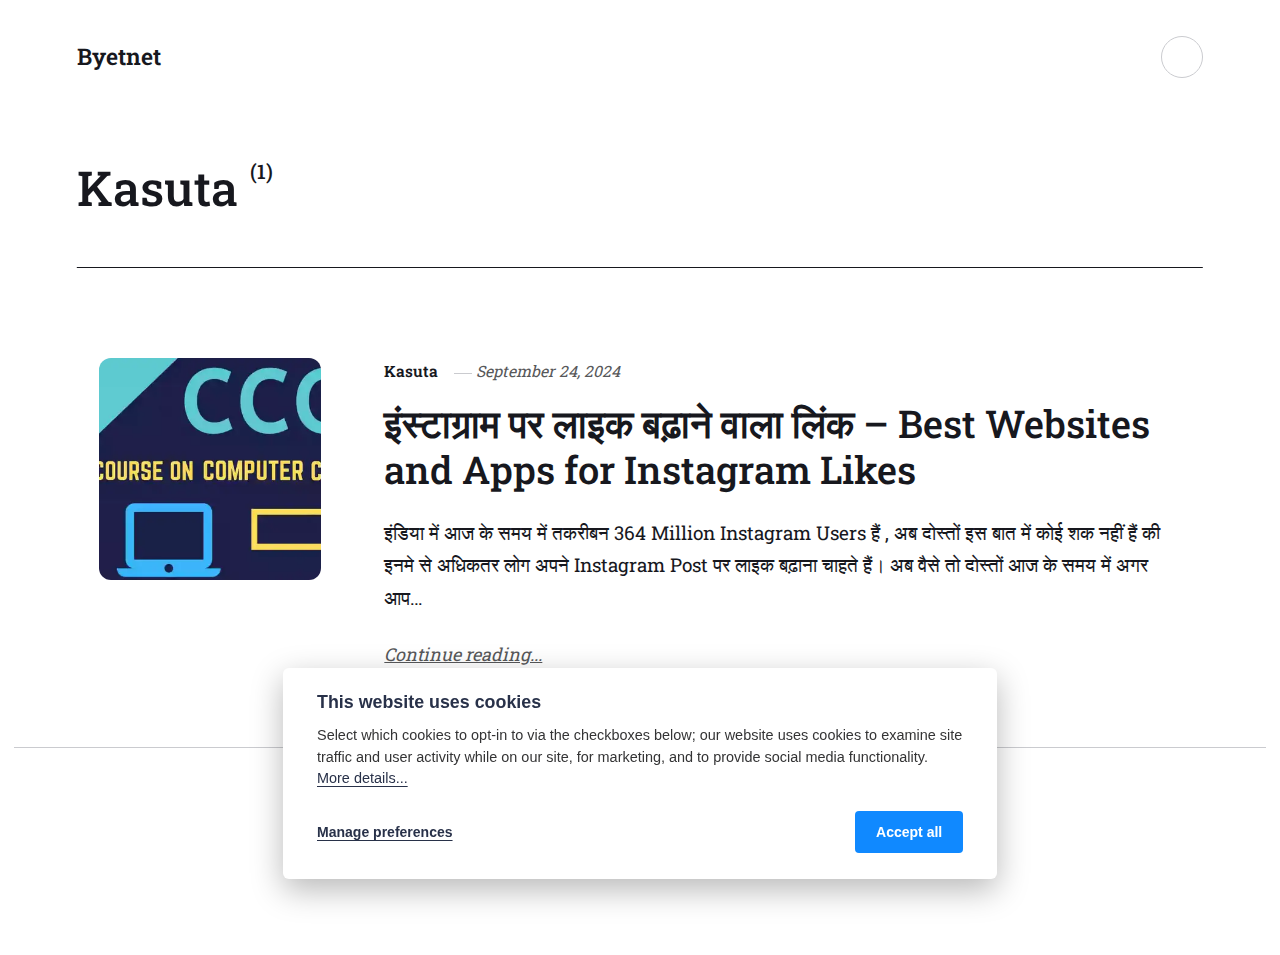
<file: authors/kasuta/index.html>
<!DOCTYPE html><html lang="en-gb"><head><meta charset="utf-8"><meta http-equiv="X-UA-Compatible" content="IE=edge"><meta name="viewport" content="width=device-width,initial-scale=1"><title>Author: Kasuta - Byetnet</title><meta name="robots" content="noindex, follow"><meta name="generator" content="Publii Open-Source CMS for Static Site"><link rel="alternate" type="application/atom+xml" href="https://thepaapi.github.io/publish/feed.xml"><link rel="alternate" type="application/json" href="https://thepaapi.github.io/publish/feed.json"><meta property="og:title" content="Kasuta"><meta property="og:site_name" content="Byetnet"><meta property="og:description" content=""><meta property="og:url" content="https://thepaapi.github.io/publish/authors/kasuta/"><meta property="og:type" content="website"><link rel="preload" href="https://thepaapi.github.io/publish/assets/dynamic/fonts/robotoslab/robotoslab.woff2" as="font" type="font/woff2" crossorigin><link rel="stylesheet" href="https://thepaapi.github.io/publish/assets/css/style.css?v=9acdeea7de2c9852ad583828a8edc6ce"><script type="application/ld+json">{"@context":"http://schema.org","@type":"Organization","name":"Byetnet","url":"https://thepaapi.github.io/publish/","sameAs":["#","#","#","#","#"]}</script><noscript><style>img[loading] {
                    opacity: 1;
                }</style></noscript></head><body class="author-template"><header class="top js-header"><a class="logo" href="https://thepaapi.github.io/publish/">Byetnet</a><div class="search"><div class="search__overlay js-search-overlay"><div class="wrapper search__overlay-inner"></div></div><button class="search__btn btn--icon js-search-btn" aria-label="Search"><svg height="18" width="18" role="presentation" focusable="false"><use xlink:href="https://thepaapi.github.io/publish/assets/svg/svg-map.svg#search"/></svg></button></div></header><main class="page page--author"><div class="hero hero--noimage"><header class="hero__content"><div class="wrapper page--author__wrapper"><div><h1>Kasuta <sup>(1)</sup></h1></div></div></header></div><div class="wrapper feed"><article class="feed__item feed__item--centered"><figure class="feed__image"><img src="https://thepaapi.github.io/publish/media/posts/1/ccc.png" srcset="https://thepaapi.github.io/publish/media/posts/1/responsive/ccc-xs.webp 640w, https://thepaapi.github.io/publish/media/posts/1/responsive/ccc-sm.webp 768w, https://thepaapi.github.io/publish/media/posts/1/responsive/ccc-md.webp 1024w" sizes="(min-width: 600px) calc(4.38vw + 143px), 87.86vw" loading="lazy" height="591" width="1034" alt=""></figure><div class="feed__content"><header><div class="feed__meta"><a href="https://thepaapi.github.io/publish/authors/kasuta/" class="feed__author">Kasuta</a> <time datetime="2024-09-24T12:59" class="feed__date">September 24, 2024</time></div><h2 class="feed__title"><a href="https://thepaapi.github.io/publish/insttaagraam-pr-laaik-bddhaane-vaalaa-link-best-websites-and-apps-for-instagram-likes.html">इंस्टाग्राम पर लाइक बढ़ाने वाला लिंक – Best Websites and Apps for Instagram Likes</a></h2></header><p>इंडिया में आज के समय में तकरीबन 364 Million Instagram Users हैं , अब दोस्तों इस बात में कोई शक नहीं हैं की इनमे से अधिकतर लोग अपने Instagram Post पर लाइक बढ़ाना चाहते हैं। अब वैसे तो दोस्तों आज के समय में अगर आप&hellip;</p><a href="https://thepaapi.github.io/publish/insttaagraam-pr-laaik-bddhaane-vaalaa-link-best-websites-and-apps-for-instagram-likes.html" class="readmore feed__readmore">Continue reading...</a></div></article></div></main><footer class="footer"><div class="wrapper"><div class="footer__copyright"><p>All rights reserved.</p></div><div class="footer__social"><a href="#" aria-label="Facebook"><svg><use xlink:href="https://thepaapi.github.io/publish/assets/svg/svg-map.svg#facebook"/></svg> </a><a href="#" aria-label="X"><svg><use xlink:href="https://thepaapi.github.io/publish/assets/svg/svg-map.svg#twitter"/></svg> </a><a href="#" aria-label="Instagram"><svg><use xlink:href="https://thepaapi.github.io/publish/assets/svg/svg-map.svg#instagram"/></svg> </a><a href="#" aria-label="LinkedIn"><svg><use xlink:href="https://thepaapi.github.io/publish/assets/svg/svg-map.svg#linkedin"/></svg> </a><a href="#" aria-label="Youtube"><svg><use xlink:href="https://thepaapi.github.io/publish/assets/svg/svg-map.svg#youtube"/></svg></a></div><button onclick="backToTopFunction()" id="backToTop" class="footer__bttop" aria-label="Back to top" title="Back to top"><svg width="20" height="20"><use xlink:href="https://thepaapi.github.io/publish/assets/svg/svg-map.svg#toparrow"/></svg></button></div></footer><script defer="defer" src="https://thepaapi.github.io/publish/assets/js/scripts.min.js?v=ffcbea6c02c8178d10092962b235a5b0"></script><script>window.publiiThemeMenuConfig={mobileMenuMode:'sidebar',animationSpeed:300,submenuWidth: 'auto',doubleClickTime:500,mobileMenuExpandableSubmenus:true,relatedContainerForOverlayMenuSelector:'.top'};</script><script>var images = document.querySelectorAll('img[loading]');
        for (var i = 0; i < images.length; i++) {
            if (images[i].complete) {
                images[i].classList.add('is-loaded');
            } else {
                images[i].addEventListener('load', function () {
                    this.classList.add('is-loaded');
                }, false);
            }
        }</script><div class="pcb" data-behaviour="badge" data-behaviour-link="#cookie-settings" data-revision="1" data-config-ttl="90" data-debug-mode="false"><div role="dialog" aria-modal="true" aria-hidden="true" aria-labelledby="pcb-title" aria-describedby="pcb-txt" class="pcb__banner"><div class="pcb__inner"><div id="pcb-title" role="heading" aria-level="2" class="pcb__title">This website uses cookies</div><div id="pcb-txt" class="pcb__txt">Select which cookies to opt-in to via the checkboxes below; our website uses cookies to examine site traffic and user activity while on our site, for marketing, and to provide social media functionality. <a href="#not-specified">More details...</a></div><div class="pcb__buttons"><button type="button" class="pcb__btn pcb__btn--link pcb__btn--configure" aria-haspopup="dialog">Manage preferences</button> <button type="button" class="pcb__btn pcb__btn--solid pcb__btn--accept">Accept all</button></div></div></div><div class="pcb__popup" role="dialog" aria-modal="true" aria-hidden="true" aria-labelledby="pcb-popup-title"><div class="pcb__popup__wrapper"><div class="pcb__inner pcb__popup__inner"><div class="pcb__popup__heading"><div id="pcb-popup-title" role="heading" aria-level="2" class="pcb__title">Cookie settings</div><button class="pcb__popup__close" aria-label="Close"></button></div><div class="pcb__popup__content"><div class="pcb__txt pcb__popup__txt">We use cookies to enhance your browsing experience, serve personalized ads or content, and analyze our traffic. By clicking "Accept All", you consent to our use of cookies. <a href="#not-specified">More details...</a></div><ul class="pcb__groups"><li class="pcb__group"><details><summary class="pcb__group__title no-desc">Required</summary></details><div class="pcb__popup__switch is-checked"><input type="checkbox" data-group-name="" id="pcb-group-0" checked="checked"> <label for="pcb-group-0">Required</label></div></li></ul></div><div class="pcb__buttons pcb__popup__buttons"><button type="button" class="pcb__btn pcb__btn--solid pcb__btn--accept">Accept all</button> <button type="button" class="pcb__btn pcb__btn--reject">Reject all</button> <button type="button" class="pcb__btn pcb__btn--save">Save settings</button></div></div></div></div><div class="pcb__overlay" aria-hidden="true"></div><button class="pcb__badge" aria-label="Cookie Policy" aria-hidden="true"><svg xmlns="http://www.w3.org/2000/svg" aria-hidden="true" focusable="false" width="40" height="40" viewBox="0 0 23 23" fill="currentColor"><path d="M21.41 12.71c-.08-.01-.15 0-.22 0h-.03c-.03 0-.05 0-.08.01-.07 0-.13.01-.19.04-.52.21-1.44.19-2.02-.22-.44-.31-.65-.83-.62-1.53a.758.758 0 0 0-.27-.61.73.73 0 0 0-.65-.14c-1.98.51-3.49.23-4.26-.78-.82-1.08-.73-2.89.24-4.49.14-.23.14-.52 0-.75a.756.756 0 0 0-.67-.36c-.64.03-1.11-.1-1.31-.35-.19-.26-.13-.71-.01-1.29.04-.18.06-.38.03-.59-.05-.4-.4-.7-.81-.66C5.1 1.54 1 6.04 1 11.48 1 17.28 5.75 22 11.6 22c5.02 0 9.39-3.54 10.39-8.42.08-.4-.18-.78-.58-.87Zm-9.81 7.82c-5.03 0-9.12-4.06-9.12-9.06 0-4.34 3.05-8 7.25-8.86-.08.7.05 1.33.42 1.81.24.32.66.67 1.38.84-.76 1.86-.65 3.78.36 5.11.61.81 2.03 2 4.95 1.51.18.96.71 1.54 1.18 1.87.62.43 1.38.62 2.1.62.05 0 .09 0 .13-.01-1.23 3.64-4.7 6.18-8.64 6.18ZM13 17c0 .55-.45 1-1 1s-1-.45-1-1 .45-1 1-1 1 .45 1 1Zm5.29-12.3a.99.99 0 0 1-.29-.71c0-.55.45-.99 1-.99a1 1 0 0 1 .71.3c.19.19.29.44.29.71 0 .55-.45.99-1 .99a1 1 0 0 1-.71-.3ZM9 13.5c0 .83-.67 1.5-1.5 1.5S6 14.33 6 13.5 6.67 12 7.5 12s1.5.67 1.5 1.5Zm3.25.81a.744.744 0 0 1-.06-1.05c.28-.32.75-.34 1.05-.06.31.28.33.75.05 1.06-.15.16-.35.25-.56.25-.18 0-.36-.06-.5-.19ZM8.68 7.26c.41.37.44 1 .07 1.41-.2.22-.47.33-.75.33a.96.96 0 0 1-.67-.26c-.41-.37-.44-1-.07-1.41.37-.42 1-.45 1.41-.08Zm11.48 1.88c.18-.19.52-.19.7 0 .05.04.09.1.11.16.03.06.04.12.04.19 0 .13-.05.26-.15.35-.09.1-.22.15-.35.15s-.26-.05-.35-.15a.355.355 0 0 1-.11-.16.433.433 0 0 1-.04-.19c0-.13.05-.26.15-.35Zm-4.93-1.86a.75.75 0 1 1 1.059-1.06.75.75 0 0 1-1.059 1.06Z"/></svg></button></div><script>(function(win) {
    if (!document.querySelector('.pcb')) {
        return;
    }

    var cbConfig = {
        behaviour: document.querySelector('.pcb').getAttribute('data-behaviour'),
        behaviourLink: document.querySelector('.pcb').getAttribute('data-behaviour-link'),
        revision: document.querySelector('.pcb').getAttribute('data-revision'),
        configTTL: parseInt(document.querySelector('.pcb').getAttribute('data-config-ttl'), 10),
        debugMode: document.querySelector('.pcb').getAttribute('data-debug-mode') === 'true',
        initialState: null,
        initialLsState: null,
        previouslyAccepted: []
    };

    var cbUI = {
        wrapper: document.querySelector('.pcb'),
        banner: {
            element: null,
            btnAccept: null,
            btnReject: null,
            btnConfigure: null
        },
        popup: {
            element: null,
            btnClose: null,
            btnSave: null,
            btnAccept: null,
            btnReject: null,
            checkboxes: null,
        },
        overlay: null,
        badge: null,
        blockedScripts: document.querySelectorAll('script[type^="gdpr-blocker/"]'),
        triggerLinks: cbConfig.behaviourLink ? document.querySelectorAll('a[href*="' + cbConfig.behaviourLink + '"]') : null
    };

    function initUI () {
        // setup banner elements
        cbUI.banner.element = cbUI.wrapper.querySelector('.pcb__banner');
        cbUI.banner.btnAccept = cbUI.banner.element.querySelector('.pcb__btn--accept');
        cbUI.banner.btnReject = cbUI.banner.element.querySelector('.pcb__btn--reject');
        cbUI.banner.btnConfigure = cbUI.banner.element.querySelector('.pcb__btn--configure');

        // setup popup elements
        if (cbUI.wrapper.querySelector('.pcb__popup')) {
            cbUI.popup.element = cbUI.wrapper.querySelector('.pcb__popup');
            cbUI.popup.btnClose = cbUI.wrapper.querySelector('.pcb__popup__close');
            cbUI.popup.btnSave = cbUI.popup.element.querySelector('.pcb__btn--save');
            cbUI.popup.btnAccept = cbUI.popup.element.querySelector('.pcb__btn--accept');
            cbUI.popup.btnReject = cbUI.popup.element.querySelector('.pcb__btn--reject');
            cbUI.popup.checkboxes = cbUI.popup.element.querySelector('input[type="checkbox"]');
            // setup overlay
            cbUI.overlay = cbUI.wrapper.querySelector('.pcb__overlay');
        }

        cbUI.badge = cbUI.wrapper.querySelector('.pcb__badge');

        if (cbConfig.behaviour.indexOf('link') > -1) {
            for (var i = 0; i < cbUI.triggerLinks.length; i++) {
                cbUI.triggerLinks[i].addEventListener('click', function(e) {
                    e.preventDefault();
                    showBannerOrPopup();
                });
            }
        }
    }

    function initState () {
        var lsKeyName = getConfigName();
        var currentConfig = localStorage.getItem(lsKeyName);
        var configIsFresh = checkIfConfigIsFresh();

        if (!configIsFresh || currentConfig === null) {
            if (cbConfig.debugMode) {
                console.log('🍪 Config not found, or configuration expired');
            }

            if (window.publiiCBGCM) {
                gtag('consent', 'default', {
                    'ad_storage': window.publiiCBGCM.defaultState.ad_storage ? 'granted' : 'denied',
                    'ad_personalization': window.publiiCBGCM.defaultState.ad_personalization ? 'granted' : 'denied',
                    'ad_user_data': window.publiiCBGCM.defaultState.ad_user_data ? 'granted' : 'denied',
                    'analytics_storage': window.publiiCBGCM.defaultState.analytics_storage ? 'granted' : 'denied',
                    'personalization_storage': window.publiiCBGCM.defaultState.personalization_storage ? 'granted' : 'denied',
                    'functionality_storage': window.publiiCBGCM.defaultState.functionality_storage ? 'granted' : 'denied',
                    'security_storage': window.publiiCBGCM.defaultState.security_storage ? 'granted' : 'denied'
                });  
                
                if (cbConfig.debugMode) {
                    console.log('🍪 GCMv2 DEFAULT STATE: ' + JSON.stringify({
                        'ad_storage': window.publiiCBGCM.defaultState.ad_storage ? 'granted' : 'denied',
                        'ad_personalization': window.publiiCBGCM.defaultState.ad_personalization ? 'granted' : 'denied',
                        'ad_user_data': window.publiiCBGCM.defaultState.ad_user_data ? 'granted' : 'denied',
                        'analytics_storage': window.publiiCBGCM.defaultState.analytics_storage ? 'granted' : 'denied',
                        'personalization_storage': window.publiiCBGCM.defaultState.personalization_storage ? 'granted' : 'denied',
                        'functionality_storage': window.publiiCBGCM.defaultState.functionality_storage ? 'granted' : 'denied',
                        'security_storage': window.publiiCBGCM.defaultState.security_storage ? 'granted' : 'denied'
                    }));
                }
            }

            showBanner();
        } else if (typeof currentConfig === 'string') {
            if (cbConfig.debugMode) {
                console.log('🍪 Config founded');
            }

            cbConfig.initialLsState = currentConfig.split(',');

            if (window.publiiCBGCM) {
                gtag('consent', 'default', {
                    'ad_storage': getDefaultConsentState(currentConfig, 'ad_storage'),
                    'ad_personalization': getDefaultConsentState(currentConfig, 'ad_personalization'),
                    'ad_user_data': getDefaultConsentState(currentConfig, 'ad_user_data'),
                    'analytics_storage': getDefaultConsentState(currentConfig, 'analytics_storage'),
                    'personalization_storage': getDefaultConsentState(currentConfig, 'personalization_storage'),
                    'functionality_storage': getDefaultConsentState(currentConfig, 'functionality_storage'),
                    'security_storage': getDefaultConsentState(currentConfig, 'security_storage')
                });
                
                if (cbConfig.debugMode) {
                    console.log('🍪 GCMv2 DEFAULT STATE: ' + JSON.stringify({
                        'ad_storage': getDefaultConsentState(currentConfig, 'ad_storage'),
                        'ad_personalization': getDefaultConsentState(currentConfig, 'ad_personalization'),
                        'ad_user_data': getDefaultConsentState(currentConfig, 'ad_user_data'),
                        'analytics_storage': getDefaultConsentState(currentConfig, 'analytics_storage'),
                        'personalization_storage': getDefaultConsentState(currentConfig, 'personalization_storage'),
                        'functionality_storage': getDefaultConsentState(currentConfig, 'functionality_storage'),
                        'security_storage': getDefaultConsentState(currentConfig, 'security_storage')
                    }));
                }
            }

            showBadge();

            if (cbUI.popup.element) {
                var allowedGroups = currentConfig.split(',');
                var checkedCheckboxes = cbUI.popup.element.querySelectorAll('input[type="checkbox"]:checked');

                for (var j = 0; j < checkedCheckboxes.length; j++) {
                    var name = checkedCheckboxes[j].getAttribute('data-group-name');

                    if (name && name !== '-' && allowedGroups.indexOf(name) === -1) {
                        checkedCheckboxes[j].checked = false;
                    }
                }

                for (var i = 0; i < allowedGroups.length; i++) {
                    var checkbox = cbUI.popup.element.querySelector('input[type="checkbox"][data-group-name="' + allowedGroups[i] + '"]');

                    if (checkbox) {
                        checkbox.checked = true;
                    }

                    allowCookieGroup(allowedGroups[i]);
                }
            }
        }

        setTimeout(function () {
            cbConfig.initialState = getInitialStateOfConsents();
        }, 0);
    }

    function checkIfConfigIsFresh () {
        var lastConfigSave = localStorage.getItem('publii-gdpr-cookies-config-save-date');

        if (lastConfigSave === null) {
            return false;
        }

        lastConfigSave = parseInt(lastConfigSave, 10);

        if (lastConfigSave === 0) {
            return true;
        }

        if (+new Date() - lastConfigSave < cbConfig.configTTL * 24 * 60 * 60 * 1000) {
            return true;
        }

        return false;
    }

    function getDefaultConsentState (currentConfig, consentGroup) {
        let configGroups = currentConfig.split(',');

        for (let i = 0; i < configGroups.length; i++) {
            let groupName = configGroups[i];
            let group = window.publiiCBGCM.groups.find(group => group.cookieGroup === groupName);

            if (group && group[consentGroup]) {
                return 'granted';
            }
        }  
        
        if (window.publiiCBGCM.defaultState[consentGroup]) {
            return 'granted'; 
        }
        
        return 'denied';
    }

    function initBannerEvents () {
        cbUI.banner.btnAccept.addEventListener('click', function (e) {
            e.preventDefault();
            acceptAllCookies('banner');
            showBadge();
        }, false);

        if (cbUI.banner.btnReject) {
            cbUI.banner.btnReject.addEventListener('click', function (e) {
                e.preventDefault();
                rejectAllCookies();
                showBadge();
            }, false);
        }

        if (cbUI.banner.btnConfigure) {
            cbUI.banner.btnConfigure.addEventListener('click', function (e) {
                e.preventDefault();
                hideBanner();
                showAdvancedPopup();
                showBadge();
            }, false);
        }
    }

    function initPopupEvents () {
        if (!cbUI.popup.element) {
            return;
        }

        cbUI.overlay.addEventListener('click', function (e) {
            hideAdvancedPopup();
        }, false);

        cbUI.popup.element.addEventListener('click', function (e) {
            e.stopPropagation();
        }, false);

        cbUI.popup.btnAccept.addEventListener('click', function (e) {
            e.preventDefault();
            acceptAllCookies('popup');
        }, false);

        cbUI.popup.btnReject.addEventListener('click', function (e) {
            e.preventDefault();
            rejectAllCookies();
        }, false);

        cbUI.popup.btnSave.addEventListener('click', function (e) {
            e.preventDefault();
            saveConfiguration();
        }, false);

        cbUI.popup.btnClose.addEventListener('click', function (e) {
            e.preventDefault();
            hideAdvancedPopup();
        }, false);
    }

    function initBadgeEvents () {
        if (!cbUI.badge) {
            return;
        }

        cbUI.badge.addEventListener('click', function (e) {
            showBannerOrPopup();
        }, false);
    }

    initUI();
    initState();
    initBannerEvents();
    initPopupEvents();
    initBadgeEvents();

    /**
     * API
     */
    function addScript (src, inline) {
        var newScript = document.createElement('script');

        if (src) {
            newScript.setAttribute('src', src);
        }

        if (inline) {
            newScript.text = inline;
        }

        document.body.appendChild(newScript);
    }

    function allowCookieGroup (allowedGroup) {
        var scripts = document.querySelectorAll('script[type="gdpr-blocker/' + allowedGroup + '"]');
        cbConfig.previouslyAccepted.push(allowedGroup);
    
        for (var j = 0; j < scripts.length; j++) {
            addScript(scripts[j].src, scripts[j].text);
        }

        var groupEvent = new Event('publii-cookie-banner-unblock-' + allowedGroup);
        document.body.dispatchEvent(groupEvent);
        unlockEmbeds(allowedGroup);

        if (cbConfig.debugMode) {
            console.log('🍪 Allowed group: ' + allowedGroup);
        }

        if (window.publiiCBGCM && cbConfig.initialLsState.indexOf(allowedGroup) === -1) {
            let consentResult = {};
            let group = window.publiiCBGCM.groups.find(group => group.cookieGroup === allowedGroup);

            if (group) {
                let foundSomeConsents = false;

                Object.keys(group).forEach(key => {
                    if (key !== 'cookieGroup' && group[key] === true) {
                        consentResult[key] = 'granted';
                        foundSomeConsents = true;
                    }
                });

                if (foundSomeConsents) {
                    gtag('consent', 'update', consentResult);   

                    if (cbConfig.debugMode) {
                        console.log('🍪 GCMv2 UPDATE: ' + JSON.stringify(consentResult));
                    }
                }
            }
        }
    }

    function showBannerOrPopup () {
        if (cbUI.popup.element) {
            showAdvancedPopup();
        } else {
            showBanner();
        }
    }

    function showAdvancedPopup () {
        cbUI.popup.element.classList.add('is-visible');
        cbUI.overlay.classList.add('is-visible');
        cbUI.popup.element.setAttribute('aria-hidden', 'false');
        cbUI.overlay.setAttribute('aria-hidden', 'false');
    }

    function hideAdvancedPopup () {
        cbUI.popup.element.classList.remove('is-visible');
        cbUI.overlay.classList.remove('is-visible');
        cbUI.popup.element.setAttribute('aria-hidden', 'true');
        cbUI.overlay.setAttribute('aria-hidden', 'true');
    }

    function showBanner () {
        cbUI.banner.element.classList.add('is-visible');
        cbUI.banner.element.setAttribute('aria-hidden', 'false');
    }

    function hideBanner () {
        cbUI.banner.element.classList.remove('is-visible');
        cbUI.banner.element.setAttribute('aria-hidden', 'true');
    }

    function showBadge () {
        if (!cbUI.badge) {
            return;
        }

        cbUI.badge.classList.add('is-visible');
        cbUI.badge.setAttribute('aria-hidden', 'false');
    }

    function getConfigName () {
        var lsKeyName = 'publii-gdpr-allowed-cookies';

        if (cbConfig.revision) {
            lsKeyName = lsKeyName + '-v' + parseInt(cbConfig.revision, 10);
        }

        return lsKeyName;
    }

    function storeConfiguration (allowedGroups) {
        var lsKeyName = getConfigName();
        var dataToStore = allowedGroups.join(',');
        localStorage.setItem(lsKeyName, dataToStore);

        if (cbConfig.configTTL === 0) {
            localStorage.setItem('publii-gdpr-cookies-config-save-date', 0);

            if (cbConfig.debugMode) {
                console.log('🍪 Store never expiring configuration');
            }
        } else {
            localStorage.setItem('publii-gdpr-cookies-config-save-date', +new Date());
        }
    }

    function getInitialStateOfConsents () {
        if (!cbUI.popup.element) {
            return [];
        }

        var checkedGroups = cbUI.popup.element.querySelectorAll('input[type="checkbox"]:checked');
        var groups = [];

        for (var i = 0; i < checkedGroups.length; i++) {
            var allowedGroup = checkedGroups[i].getAttribute('data-group-name');

            if (allowedGroup !== '') {
                groups.push(allowedGroup);
            }
        }

        if (cbConfig.debugMode) {
            console.log('🍪 Initial state: ' + groups.join(', '));
        }

        return groups;
    }

    function getCurrentStateOfConsents () {
        if (!cbUI.popup.element) {
            return [];
        }

        var checkedGroups = cbUI.popup.element.querySelectorAll('input[type="checkbox"]:checked');
        var groups = [];

        for (var i = 0; i < checkedGroups.length; i++) {
            var allowedGroup = checkedGroups[i].getAttribute('data-group-name');

            if (allowedGroup !== '') {
                groups.push(allowedGroup);
            }
        }

        if (cbConfig.debugMode) {
            console.log('🍪 State to save: ' + groups.join(', '));
        }

        return groups;
    }

    function getAllGroups () {
        if (!cbUI.popup.element) {
            return [];
        }

        var checkedGroups = cbUI.popup.element.querySelectorAll('input[type="checkbox"]');
        var groups = [];

        for (var i = 0; i < checkedGroups.length; i++) {
            var allowedGroup = checkedGroups[i].getAttribute('data-group-name');

            if (allowedGroup !== '') {
                groups.push(allowedGroup);
            }
        }

        return groups;
    }

    function acceptAllCookies (source) {
        var groupsToAccept = getAllGroups();
        storeConfiguration(groupsToAccept);

        for (var i = 0; i < groupsToAccept.length; i++) {
            var group = groupsToAccept[i];

            if (cbConfig.initialState.indexOf(group) > -1 || cbConfig.previouslyAccepted.indexOf(group) > -1) {
                if (cbConfig.debugMode) {
                    console.log('🍪 Skip previously activated group: ' + group);
                }

                continue;
            }

            allowCookieGroup(group);
        }

        if (cbUI.popup.element) {
            var checkboxesToCheck = cbUI.popup.element.querySelectorAll('input[type="checkbox"]');

            for (var j = 0; j < checkboxesToCheck.length; j++) {
                checkboxesToCheck[j].checked = true;
            }
        }

        if (cbConfig.debugMode) {
            console.log('🍪 Accept all cookies: ', groupsToAccept.join(', '));
        }

        if (source === 'popup') {
            hideAdvancedPopup();
        } else if (source === 'banner') {
            hideBanner();
        }
    }

    function rejectAllCookies () {
        if (cbConfig.debugMode) {
            console.log('🍪 Reject all cookies');
        }

        storeConfiguration([]);
        setTimeout(function () {
            window.location.reload();
        }, 100);
    }

    function saveConfiguration () {
        var groupsToAccept = getCurrentStateOfConsents();
        storeConfiguration(groupsToAccept);

        if (cbConfig.debugMode) {
            console.log('🍪 Save new config: ', groupsToAccept.join(', '));
        }

        if (reloadIsNeeded(groupsToAccept)) {
            setTimeout(function () {
                window.location.reload();
            }, 100);
            return;
        }

        for (var i = 0; i < groupsToAccept.length; i++) {
            var group = groupsToAccept[i];

            if (cbConfig.initialState.indexOf(group) > -1 || cbConfig.previouslyAccepted.indexOf(group) > -1) {
                if (cbConfig.debugMode) {
                    console.log('🍪 Skip previously activated group: ' + group);
                }

                continue;
            }

            allowCookieGroup(group);
        }

        hideAdvancedPopup();
    }

    function reloadIsNeeded (groupsToAccept) {
        // check if user rejected consent for initial groups
        var initialGroups = cbConfig.initialState;
        var previouslyAcceptedGroups = cbConfig.previouslyAccepted;
        var groupsToCheck = initialGroups.concat(previouslyAcceptedGroups);

        for (var i = 0; i < groupsToCheck.length; i++) {
            var groupToCheck = groupsToCheck[i];

            if (groupToCheck !== '' && groupsToAccept.indexOf(groupToCheck) === -1) {
                if (cbConfig.debugMode) {
                    console.log('🍪 Reload is needed due lack of: ', groupToCheck);
                }

                return true;
            }
        }

        return false;
    }

    function unlockEmbeds (cookieGroup) {
        var iframesToUnlock = document.querySelectorAll('.pec-wrapper[data-consent-group-id="' + cookieGroup + '"]');

        for (var i = 0; i < iframesToUnlock.length; i++) {
            var iframeWrapper = iframesToUnlock[i];
            iframeWrapper.querySelector('.pec-overlay').classList.remove('is-active');
            iframeWrapper.querySelector('.pec-overlay').setAttribute('aria-hidden', 'true');
            var iframe = iframeWrapper.querySelector('iframe');
            iframe.setAttribute('src', iframe.getAttribute('data-consent-src'));
        }
    }

    win.publiiEmbedConsentGiven = function (cookieGroup) {
        // it will unlock embeds
        allowCookieGroup(cookieGroup);

        var checkbox = cbUI.popup.element.querySelector('input[type="checkbox"][data-group-name="' + cookieGroup + '"]');

        if (checkbox) {
            checkbox.checked = true;
        }

        var groupsToAccept = getCurrentStateOfConsents();
        storeConfiguration(groupsToAccept);

        if (cbConfig.debugMode) {
            console.log('🍪 Save new config: ', groupsToAccept.join(', '));
        }
    }
})(window);</script></body></html>
</file>
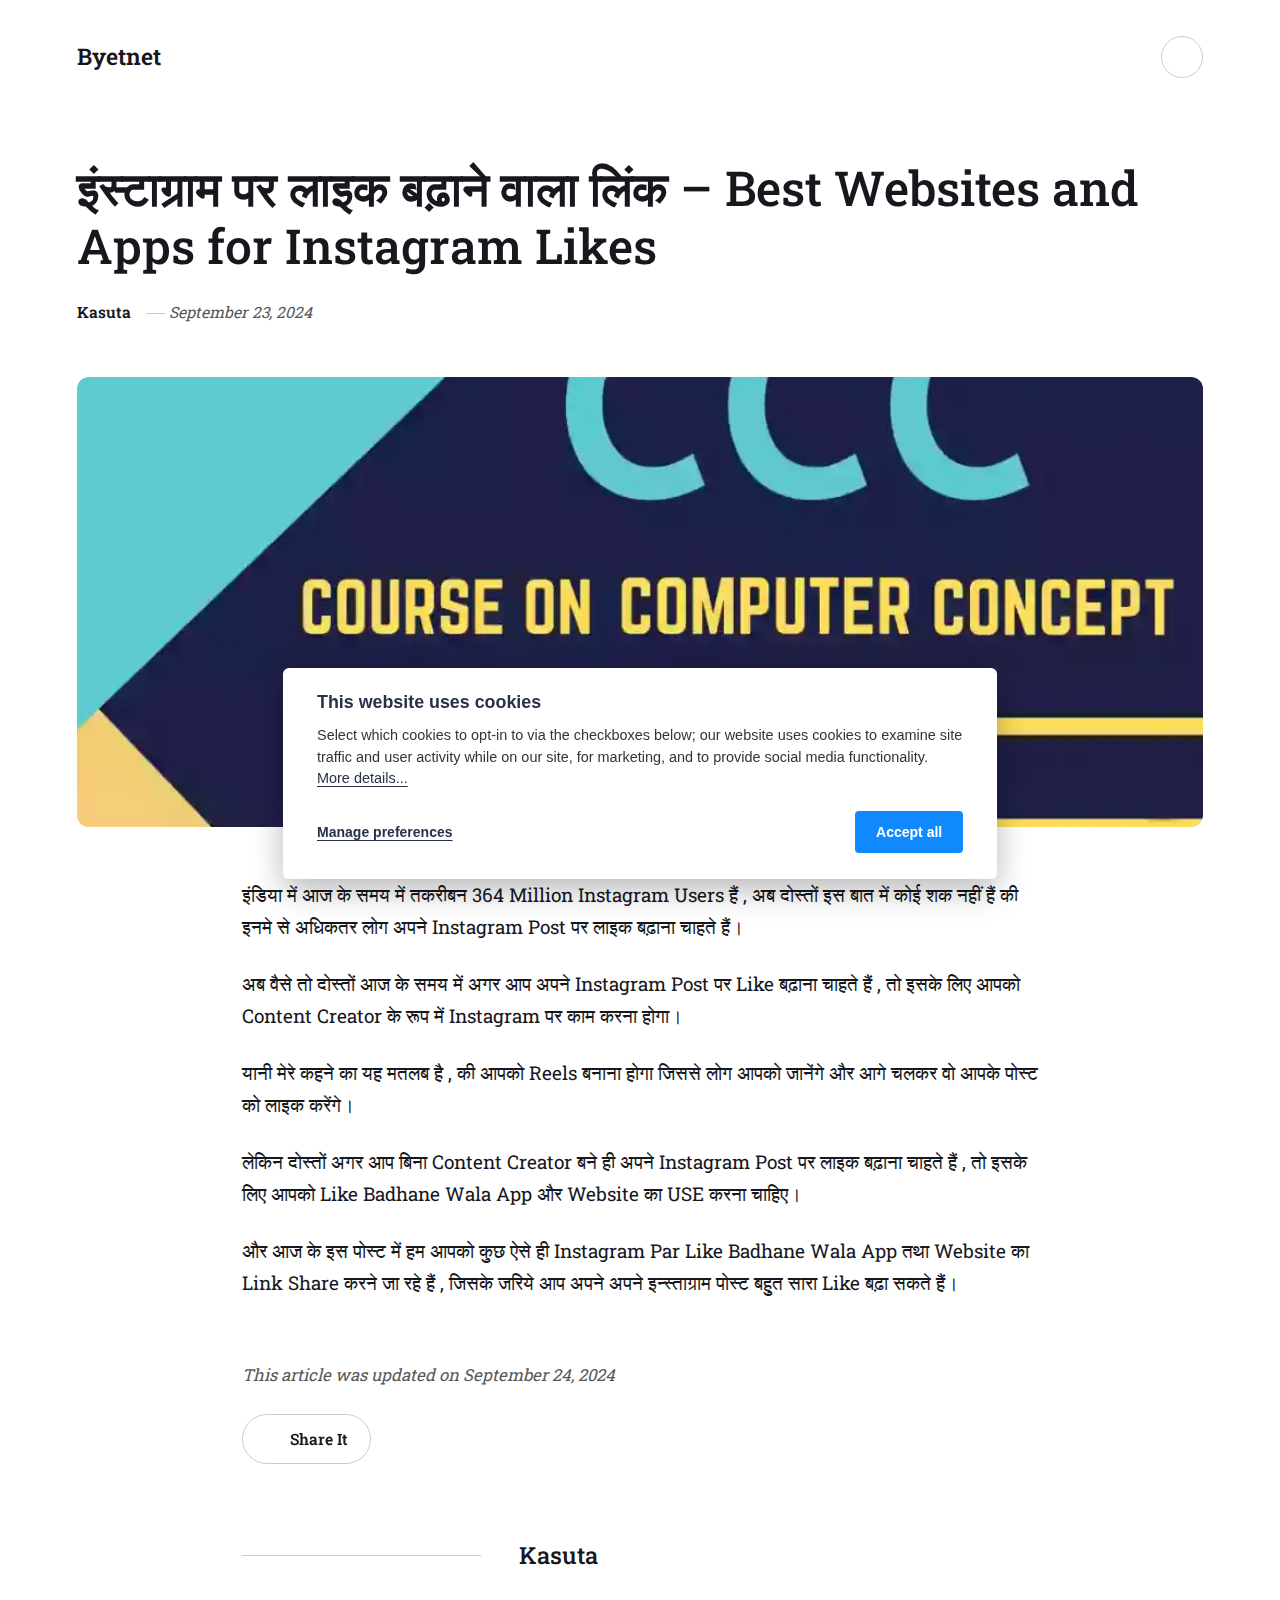
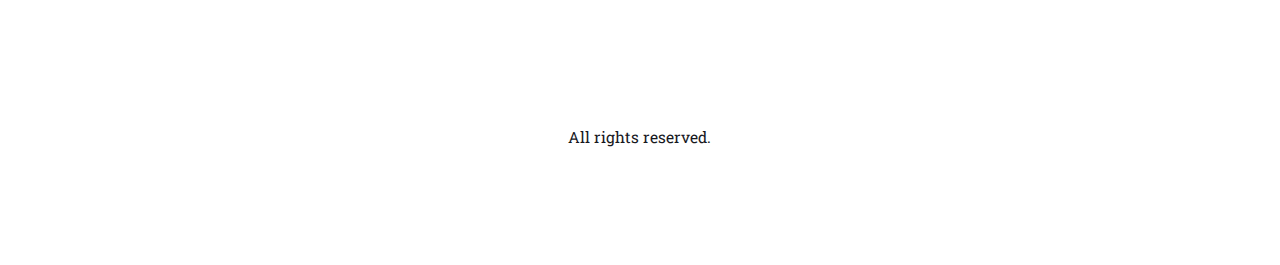
<file: insttaagraam-pr-laaik-bddhaane-vaalaa-link-best-websites-and-apps-for-instagram-likes.html>
<!DOCTYPE html><html lang="en-gb"><head><meta charset="utf-8"><meta http-equiv="X-UA-Compatible" content="IE=edge"><meta name="viewport" content="width=device-width,initial-scale=1"><title>इंस्टाग्राम पर लाइक बढ़ाने वाला लिंक – Best Websites and Apps for Instagram Likes - Byetnet</title><meta name="description" content="इंडिया में आज के समय में तकरीबन 364 Million Instagram Users हैं , अब दोस्तों इस बात में कोई शक नहीं हैं की इनमे से अधिकतर लोग अपने Instagram Post पर लाइक बढ़ाना चाहते हैं। अब वैसे तो दोस्तों आज के समय में अगर आप&hellip;"><meta name="generator" content="Publii Open-Source CMS for Static Site"><link rel="canonical" href="https://thepaapi.github.io/publish/insttaagraam-pr-laaik-bddhaane-vaalaa-link-best-websites-and-apps-for-instagram-likes.html"><link rel="alternate" type="application/atom+xml" href="https://thepaapi.github.io/publish/feed.xml"><link rel="alternate" type="application/json" href="https://thepaapi.github.io/publish/feed.json"><meta property="og:title" content="इंस्टाग्राम पर लाइक बढ़ाने वाला लिंक – Best Websites and Apps for Instagram Likes"><meta property="og:image" content="https://thepaapi.github.io/publish/media/posts/1/ccc.png"><meta property="og:image:width" content="1034"><meta property="og:image:height" content="591"><meta property="og:site_name" content="Byetnet"><meta property="og:description" content="इंडिया में आज के समय में तकरीबन 364 Million Instagram Users हैं , अब दोस्तों इस बात में कोई शक नहीं हैं की इनमे से अधिकतर लोग अपने Instagram Post पर लाइक बढ़ाना चाहते हैं। अब वैसे तो दोस्तों आज के समय में अगर आप&hellip;"><meta property="og:url" content="https://thepaapi.github.io/publish/insttaagraam-pr-laaik-bddhaane-vaalaa-link-best-websites-and-apps-for-instagram-likes.html"><meta property="og:type" content="article"><link rel="preload" href="https://thepaapi.github.io/publish/assets/dynamic/fonts/robotoslab/robotoslab.woff2" as="font" type="font/woff2" crossorigin><link rel="stylesheet" href="https://thepaapi.github.io/publish/assets/css/style.css?v=9acdeea7de2c9852ad583828a8edc6ce"><script type="application/ld+json">{"@context":"http://schema.org","@type":"Article","mainEntityOfPage":{"@type":"WebPage","@id":"https://thepaapi.github.io/publish/insttaagraam-pr-laaik-bddhaane-vaalaa-link-best-websites-and-apps-for-instagram-likes.html"},"headline":"इंस्टाग्राम पर लाइक बढ़ाने वाला लिंक – Best Websites and Apps for Instagram Likes","datePublished":"2024-09-23T12:54","dateModified":"2024-09-24T12:59","image":{"@type":"ImageObject","url":"https://thepaapi.github.io/publish/media/posts/1/ccc.png","height":591,"width":1034},"description":"इंडिया में आज के समय में तकरीबन 364 Million Instagram Users हैं , अब दोस्तों इस बात में कोई शक नहीं हैं की इनमे से अधिकतर लोग अपने Instagram Post पर लाइक बढ़ाना चाहते हैं। अब वैसे तो दोस्तों आज के समय में अगर आप&hellip;","author":{"@type":"Person","name":"Kasuta","url":"https://thepaapi.github.io/publish/authors/kasuta/"},"publisher":{"@type":"Organization","name":"Kasuta"}}</script><noscript><style>img[loading] {
                    opacity: 1;
                }</style></noscript></head><body class="post-template"><header class="top js-header"><a class="logo" href="https://thepaapi.github.io/publish/">Byetnet</a><div class="search"><div class="search__overlay js-search-overlay"><div class="wrapper search__overlay-inner"></div></div><button class="search__btn btn--icon js-search-btn" aria-label="Search"><svg height="18" width="18" role="presentation" focusable="false"><use xlink:href="https://thepaapi.github.io/publish/assets/svg/svg-map.svg#search"/></svg></button></div></header><main class="post"><article class="content"><div class="hero"><header class="hero__content"><div class="wrapper"><h1>इंस्टाग्राम पर लाइक बढ़ाने वाला लिंक – Best Websites and Apps for Instagram Likes</h1><div class="feed__meta content__meta"><a href="https://thepaapi.github.io/publish/authors/kasuta/" class="feed__author">Kasuta</a> <time datetime="2024-09-23T12:54" class="feed__date">September 23, 2024</time></div></div></header><figure class="hero__image"><div class="hero__image-wrapper"><img src="https://thepaapi.github.io/publish/media/posts/1/ccc.png" srcset="https://thepaapi.github.io/publish/media/posts/1/responsive/ccc-xs.webp 640w, https://thepaapi.github.io/publish/media/posts/1/responsive/ccc-sm.webp 768w, https://thepaapi.github.io/publish/media/posts/1/responsive/ccc-md.webp 1024w, https://thepaapi.github.io/publish/media/posts/1/responsive/ccc-lg.webp 1366w, https://thepaapi.github.io/publish/media/posts/1/responsive/ccc-xl.webp 1600w, https://thepaapi.github.io/publish/media/posts/1/responsive/ccc-2xl.webp 1920w" sizes="88vw" loading="eager" height="591" width="1034" alt=""></div></figure></div><div class="entry-wrapper content__entry"><p>इंडिया में आज के समय में तकरीबन 364 Million Instagram Users हैं , अब दोस्तों इस बात में कोई शक नहीं हैं की इनमे से अधिकतर लोग अपने Instagram Post पर लाइक बढ़ाना चाहते हैं।</p><p>अब वैसे तो दोस्तों आज के समय में अगर आप अपने Instagram Post पर Like बढ़ाना चाहते हैं , तो इसके लिए आपको Content Creator के रूप में Instagram पर काम करना होगा।</p><p>यानी मेरे कहने का यह मतलब है , की आपको Reels बनाना होगा जिससे लोग आपको जानेंगे और आगे चलकर वो आपके पोस्ट को लाइक करेंगे।</p><p>लेकिन दोस्तों अगर आप बिना Content Creator बने ही अपने Instagram Post पर लाइक बढ़ाना चाहते हैं , तो इसके लिए आपको Like Badhane Wala App और Website का USE करना चाहिए।</p><p>और आज के इस पोस्ट में हम आपको कुछ ऐसे ही Instagram Par Like Badhane Wala App तथा Website का Link Share करने जा रहे हैं , जिसके जरिये आप अपने अपने इन्स्ताग्राम पोस्ट बहुत सारा Like बढ़ा सकते हैं।</p></div><footer class="content__footer"><div class="entry-wrapper"><p class="content__updated">This article was updated on September 24, 2024</p><div class="content__actions"><div class="content__share"><button class="btn--icon content__share-button js-content__share-button"><svg width="20" height="20" aria-hidden="true"><use xlink:href="https://thepaapi.github.io/publish/assets/svg/svg-map.svg#share"></use></svg> <span>Share It</span></button><div class="content__share-popup js-content__share-popup"><a href="https://www.facebook.com/sharer/sharer.php?u=https%3A%2F%2Fthepaapi.github.io%2Fpublish%2Finsttaagraam-pr-laaik-bddhaane-vaalaa-link-best-websites-and-apps-for-instagram-likes.html" class="js-share facebook" rel="nofollow noopener noreferrer"><svg class="icon" aria-hidden="true" focusable="false"><use xlink:href="https://thepaapi.github.io/publish/assets/svg/svg-map.svg#facebook"/></svg> <span>Facebook</span> </a><a href="https://twitter.com/intent/tweet?url=https%3A%2F%2Fthepaapi.github.io%2Fpublish%2Finsttaagraam-pr-laaik-bddhaane-vaalaa-link-best-websites-and-apps-for-instagram-likes.html&amp;via=Byetnet&amp;text=%E0%A4%87%E0%A4%82%E0%A4%B8%E0%A5%8D%E0%A4%9F%E0%A4%BE%E0%A4%97%E0%A5%8D%E0%A4%B0%E0%A4%BE%E0%A4%AE%20%E0%A4%AA%E0%A4%B0%20%E0%A4%B2%E0%A4%BE%E0%A4%87%E0%A4%95%20%E0%A4%AC%E0%A4%A2%E0%A4%BC%E0%A4%BE%E0%A4%A8%E0%A5%87%20%E0%A4%B5%E0%A4%BE%E0%A4%B2%E0%A4%BE%20%E0%A4%B2%E0%A4%BF%E0%A4%82%E0%A4%95%20%E2%80%93%20Best%20Websites%20and%20Apps%20for%20Instagram%20Likes" class="js-share twitter" rel="nofollow noopener noreferrer"><svg class="icon" aria-hidden="true" focusable="false"><use xlink:href="https://thepaapi.github.io/publish/assets/svg/svg-map.svg#twitter"/></svg> <span>Twitter</span> </a><a href="https://pinterest.com/pin/create/button/?url=https%3A%2F%2Fthepaapi.github.io%2Fpublish%2Finsttaagraam-pr-laaik-bddhaane-vaalaa-link-best-websites-and-apps-for-instagram-likes.html&amp;media=https%3A%2F%2Fthepaapi.github.io%2Fpublish%2Fmedia%2Fposts%2F1%2Fccc.png&amp;description=%E0%A4%87%E0%A4%82%E0%A4%B8%E0%A5%8D%E0%A4%9F%E0%A4%BE%E0%A4%97%E0%A5%8D%E0%A4%B0%E0%A4%BE%E0%A4%AE%20%E0%A4%AA%E0%A4%B0%20%E0%A4%B2%E0%A4%BE%E0%A4%87%E0%A4%95%20%E0%A4%AC%E0%A4%A2%E0%A4%BC%E0%A4%BE%E0%A4%A8%E0%A5%87%20%E0%A4%B5%E0%A4%BE%E0%A4%B2%E0%A4%BE%20%E0%A4%B2%E0%A4%BF%E0%A4%82%E0%A4%95%20%E2%80%93%20Best%20Websites%20and%20Apps%20for%20Instagram%20Likes" class="js-share pinterest" rel="nofollow noopener noreferrer"><svg class="icon" aria-hidden="true" focusable="false"><use xlink:href="https://thepaapi.github.io/publish/assets/svg/svg-map.svg#pinterest"/></svg> <span>Pinterest</span> </a><a href="https://www.linkedin.com/sharing/share-offsite/?url=https%3A%2F%2Fthepaapi.github.io%2Fpublish%2Finsttaagraam-pr-laaik-bddhaane-vaalaa-link-best-websites-and-apps-for-instagram-likes.html" class="js-share linkedin" rel="nofollow noopener noreferrer"><svg class="icon" aria-hidden="true" focusable="false"><use xlink:href="https://thepaapi.github.io/publish/assets/svg/svg-map.svg#linkedin"/></svg> <span>LinkedIn</span> </a><a href="https://api.whatsapp.com/send?text=%E0%A4%87%E0%A4%82%E0%A4%B8%E0%A5%8D%E0%A4%9F%E0%A4%BE%E0%A4%97%E0%A5%8D%E0%A4%B0%E0%A4%BE%E0%A4%AE%20%E0%A4%AA%E0%A4%B0%20%E0%A4%B2%E0%A4%BE%E0%A4%87%E0%A4%95%20%E0%A4%AC%E0%A4%A2%E0%A4%BC%E0%A4%BE%E0%A4%A8%E0%A5%87%20%E0%A4%B5%E0%A4%BE%E0%A4%B2%E0%A4%BE%20%E0%A4%B2%E0%A4%BF%E0%A4%82%E0%A4%95%20%E2%80%93%20Best%20Websites%20and%20Apps%20for%20Instagram%20Likes https%3A%2F%2Fthepaapi.github.io%2Fpublish%2Finsttaagraam-pr-laaik-bddhaane-vaalaa-link-best-websites-and-apps-for-instagram-likes.html" class="js-share whatsapp" rel="nofollow noopener noreferrer"><svg class="icon" aria-hidden="true" focusable="false"><use xlink:href="https://thepaapi.github.io/publish/assets/svg/svg-map.svg#whatsapp"/></svg> <span>WhatsApp</span></a></div></div></div><div class="content__bio bio"><div><h3 class="h4 bio__name"><a href="https://thepaapi.github.io/publish/authors/kasuta/" rel="author">Kasuta</a></h3></div></div></div></footer></article><div class="content__comments"><div class="entry-wrapper"></div></div></main><footer class="footer footer--glued"><div class="wrapper"><div class="footer__copyright"><p>All rights reserved.</p></div><div class="footer__social"><a href="#" aria-label="Facebook"><svg><use xlink:href="https://thepaapi.github.io/publish/assets/svg/svg-map.svg#facebook"/></svg> </a><a href="#" aria-label="X"><svg><use xlink:href="https://thepaapi.github.io/publish/assets/svg/svg-map.svg#twitter"/></svg> </a><a href="#" aria-label="Instagram"><svg><use xlink:href="https://thepaapi.github.io/publish/assets/svg/svg-map.svg#instagram"/></svg> </a><a href="#" aria-label="LinkedIn"><svg><use xlink:href="https://thepaapi.github.io/publish/assets/svg/svg-map.svg#linkedin"/></svg> </a><a href="#" aria-label="Youtube"><svg><use xlink:href="https://thepaapi.github.io/publish/assets/svg/svg-map.svg#youtube"/></svg></a></div><button onclick="backToTopFunction()" id="backToTop" class="footer__bttop" aria-label="Back to top" title="Back to top"><svg width="20" height="20"><use xlink:href="https://thepaapi.github.io/publish/assets/svg/svg-map.svg#toparrow"/></svg></button></div></footer><script defer="defer" src="https://thepaapi.github.io/publish/assets/js/scripts.min.js?v=ffcbea6c02c8178d10092962b235a5b0"></script><script>window.publiiThemeMenuConfig={mobileMenuMode:'sidebar',animationSpeed:300,submenuWidth: 'auto',doubleClickTime:500,mobileMenuExpandableSubmenus:true,relatedContainerForOverlayMenuSelector:'.top'};</script><script>var images = document.querySelectorAll('img[loading]');
        for (var i = 0; i < images.length; i++) {
            if (images[i].complete) {
                images[i].classList.add('is-loaded');
            } else {
                images[i].addEventListener('load', function () {
                    this.classList.add('is-loaded');
                }, false);
            }
        }</script><div class="pcb" data-behaviour="badge" data-behaviour-link="#cookie-settings" data-revision="1" data-config-ttl="90" data-debug-mode="false"><div role="dialog" aria-modal="true" aria-hidden="true" aria-labelledby="pcb-title" aria-describedby="pcb-txt" class="pcb__banner"><div class="pcb__inner"><div id="pcb-title" role="heading" aria-level="2" class="pcb__title">This website uses cookies</div><div id="pcb-txt" class="pcb__txt">Select which cookies to opt-in to via the checkboxes below; our website uses cookies to examine site traffic and user activity while on our site, for marketing, and to provide social media functionality. <a href="#not-specified">More details...</a></div><div class="pcb__buttons"><button type="button" class="pcb__btn pcb__btn--link pcb__btn--configure" aria-haspopup="dialog">Manage preferences</button> <button type="button" class="pcb__btn pcb__btn--solid pcb__btn--accept">Accept all</button></div></div></div><div class="pcb__popup" role="dialog" aria-modal="true" aria-hidden="true" aria-labelledby="pcb-popup-title"><div class="pcb__popup__wrapper"><div class="pcb__inner pcb__popup__inner"><div class="pcb__popup__heading"><div id="pcb-popup-title" role="heading" aria-level="2" class="pcb__title">Cookie settings</div><button class="pcb__popup__close" aria-label="Close"></button></div><div class="pcb__popup__content"><div class="pcb__txt pcb__popup__txt">We use cookies to enhance your browsing experience, serve personalized ads or content, and analyze our traffic. By clicking "Accept All", you consent to our use of cookies. <a href="#not-specified">More details...</a></div><ul class="pcb__groups"><li class="pcb__group"><details><summary class="pcb__group__title no-desc">Required</summary></details><div class="pcb__popup__switch is-checked"><input type="checkbox" data-group-name="" id="pcb-group-0" checked="checked"> <label for="pcb-group-0">Required</label></div></li></ul></div><div class="pcb__buttons pcb__popup__buttons"><button type="button" class="pcb__btn pcb__btn--solid pcb__btn--accept">Accept all</button> <button type="button" class="pcb__btn pcb__btn--reject">Reject all</button> <button type="button" class="pcb__btn pcb__btn--save">Save settings</button></div></div></div></div><div class="pcb__overlay" aria-hidden="true"></div><button class="pcb__badge" aria-label="Cookie Policy" aria-hidden="true"><svg xmlns="http://www.w3.org/2000/svg" aria-hidden="true" focusable="false" width="40" height="40" viewBox="0 0 23 23" fill="currentColor"><path d="M21.41 12.71c-.08-.01-.15 0-.22 0h-.03c-.03 0-.05 0-.08.01-.07 0-.13.01-.19.04-.52.21-1.44.19-2.02-.22-.44-.31-.65-.83-.62-1.53a.758.758 0 0 0-.27-.61.73.73 0 0 0-.65-.14c-1.98.51-3.49.23-4.26-.78-.82-1.08-.73-2.89.24-4.49.14-.23.14-.52 0-.75a.756.756 0 0 0-.67-.36c-.64.03-1.11-.1-1.31-.35-.19-.26-.13-.71-.01-1.29.04-.18.06-.38.03-.59-.05-.4-.4-.7-.81-.66C5.1 1.54 1 6.04 1 11.48 1 17.28 5.75 22 11.6 22c5.02 0 9.39-3.54 10.39-8.42.08-.4-.18-.78-.58-.87Zm-9.81 7.82c-5.03 0-9.12-4.06-9.12-9.06 0-4.34 3.05-8 7.25-8.86-.08.7.05 1.33.42 1.81.24.32.66.67 1.38.84-.76 1.86-.65 3.78.36 5.11.61.81 2.03 2 4.95 1.51.18.96.71 1.54 1.18 1.87.62.43 1.38.62 2.1.62.05 0 .09 0 .13-.01-1.23 3.64-4.7 6.18-8.64 6.18ZM13 17c0 .55-.45 1-1 1s-1-.45-1-1 .45-1 1-1 1 .45 1 1Zm5.29-12.3a.99.99 0 0 1-.29-.71c0-.55.45-.99 1-.99a1 1 0 0 1 .71.3c.19.19.29.44.29.71 0 .55-.45.99-1 .99a1 1 0 0 1-.71-.3ZM9 13.5c0 .83-.67 1.5-1.5 1.5S6 14.33 6 13.5 6.67 12 7.5 12s1.5.67 1.5 1.5Zm3.25.81a.744.744 0 0 1-.06-1.05c.28-.32.75-.34 1.05-.06.31.28.33.75.05 1.06-.15.16-.35.25-.56.25-.18 0-.36-.06-.5-.19ZM8.68 7.26c.41.37.44 1 .07 1.41-.2.22-.47.33-.75.33a.96.96 0 0 1-.67-.26c-.41-.37-.44-1-.07-1.41.37-.42 1-.45 1.41-.08Zm11.48 1.88c.18-.19.52-.19.7 0 .05.04.09.1.11.16.03.06.04.12.04.19 0 .13-.05.26-.15.35-.09.1-.22.15-.35.15s-.26-.05-.35-.15a.355.355 0 0 1-.11-.16.433.433 0 0 1-.04-.19c0-.13.05-.26.15-.35Zm-4.93-1.86a.75.75 0 1 1 1.059-1.06.75.75 0 0 1-1.059 1.06Z"/></svg></button></div><script>(function(win) {
    if (!document.querySelector('.pcb')) {
        return;
    }

    var cbConfig = {
        behaviour: document.querySelector('.pcb').getAttribute('data-behaviour'),
        behaviourLink: document.querySelector('.pcb').getAttribute('data-behaviour-link'),
        revision: document.querySelector('.pcb').getAttribute('data-revision'),
        configTTL: parseInt(document.querySelector('.pcb').getAttribute('data-config-ttl'), 10),
        debugMode: document.querySelector('.pcb').getAttribute('data-debug-mode') === 'true',
        initialState: null,
        initialLsState: null,
        previouslyAccepted: []
    };

    var cbUI = {
        wrapper: document.querySelector('.pcb'),
        banner: {
            element: null,
            btnAccept: null,
            btnReject: null,
            btnConfigure: null
        },
        popup: {
            element: null,
            btnClose: null,
            btnSave: null,
            btnAccept: null,
            btnReject: null,
            checkboxes: null,
        },
        overlay: null,
        badge: null,
        blockedScripts: document.querySelectorAll('script[type^="gdpr-blocker/"]'),
        triggerLinks: cbConfig.behaviourLink ? document.querySelectorAll('a[href*="' + cbConfig.behaviourLink + '"]') : null
    };

    function initUI () {
        // setup banner elements
        cbUI.banner.element = cbUI.wrapper.querySelector('.pcb__banner');
        cbUI.banner.btnAccept = cbUI.banner.element.querySelector('.pcb__btn--accept');
        cbUI.banner.btnReject = cbUI.banner.element.querySelector('.pcb__btn--reject');
        cbUI.banner.btnConfigure = cbUI.banner.element.querySelector('.pcb__btn--configure');

        // setup popup elements
        if (cbUI.wrapper.querySelector('.pcb__popup')) {
            cbUI.popup.element = cbUI.wrapper.querySelector('.pcb__popup');
            cbUI.popup.btnClose = cbUI.wrapper.querySelector('.pcb__popup__close');
            cbUI.popup.btnSave = cbUI.popup.element.querySelector('.pcb__btn--save');
            cbUI.popup.btnAccept = cbUI.popup.element.querySelector('.pcb__btn--accept');
            cbUI.popup.btnReject = cbUI.popup.element.querySelector('.pcb__btn--reject');
            cbUI.popup.checkboxes = cbUI.popup.element.querySelector('input[type="checkbox"]');
            // setup overlay
            cbUI.overlay = cbUI.wrapper.querySelector('.pcb__overlay');
        }

        cbUI.badge = cbUI.wrapper.querySelector('.pcb__badge');

        if (cbConfig.behaviour.indexOf('link') > -1) {
            for (var i = 0; i < cbUI.triggerLinks.length; i++) {
                cbUI.triggerLinks[i].addEventListener('click', function(e) {
                    e.preventDefault();
                    showBannerOrPopup();
                });
            }
        }
    }

    function initState () {
        var lsKeyName = getConfigName();
        var currentConfig = localStorage.getItem(lsKeyName);
        var configIsFresh = checkIfConfigIsFresh();

        if (!configIsFresh || currentConfig === null) {
            if (cbConfig.debugMode) {
                console.log('🍪 Config not found, or configuration expired');
            }

            if (window.publiiCBGCM) {
                gtag('consent', 'default', {
                    'ad_storage': window.publiiCBGCM.defaultState.ad_storage ? 'granted' : 'denied',
                    'ad_personalization': window.publiiCBGCM.defaultState.ad_personalization ? 'granted' : 'denied',
                    'ad_user_data': window.publiiCBGCM.defaultState.ad_user_data ? 'granted' : 'denied',
                    'analytics_storage': window.publiiCBGCM.defaultState.analytics_storage ? 'granted' : 'denied',
                    'personalization_storage': window.publiiCBGCM.defaultState.personalization_storage ? 'granted' : 'denied',
                    'functionality_storage': window.publiiCBGCM.defaultState.functionality_storage ? 'granted' : 'denied',
                    'security_storage': window.publiiCBGCM.defaultState.security_storage ? 'granted' : 'denied'
                });  
                
                if (cbConfig.debugMode) {
                    console.log('🍪 GCMv2 DEFAULT STATE: ' + JSON.stringify({
                        'ad_storage': window.publiiCBGCM.defaultState.ad_storage ? 'granted' : 'denied',
                        'ad_personalization': window.publiiCBGCM.defaultState.ad_personalization ? 'granted' : 'denied',
                        'ad_user_data': window.publiiCBGCM.defaultState.ad_user_data ? 'granted' : 'denied',
                        'analytics_storage': window.publiiCBGCM.defaultState.analytics_storage ? 'granted' : 'denied',
                        'personalization_storage': window.publiiCBGCM.defaultState.personalization_storage ? 'granted' : 'denied',
                        'functionality_storage': window.publiiCBGCM.defaultState.functionality_storage ? 'granted' : 'denied',
                        'security_storage': window.publiiCBGCM.defaultState.security_storage ? 'granted' : 'denied'
                    }));
                }
            }

            showBanner();
        } else if (typeof currentConfig === 'string') {
            if (cbConfig.debugMode) {
                console.log('🍪 Config founded');
            }

            cbConfig.initialLsState = currentConfig.split(',');

            if (window.publiiCBGCM) {
                gtag('consent', 'default', {
                    'ad_storage': getDefaultConsentState(currentConfig, 'ad_storage'),
                    'ad_personalization': getDefaultConsentState(currentConfig, 'ad_personalization'),
                    'ad_user_data': getDefaultConsentState(currentConfig, 'ad_user_data'),
                    'analytics_storage': getDefaultConsentState(currentConfig, 'analytics_storage'),
                    'personalization_storage': getDefaultConsentState(currentConfig, 'personalization_storage'),
                    'functionality_storage': getDefaultConsentState(currentConfig, 'functionality_storage'),
                    'security_storage': getDefaultConsentState(currentConfig, 'security_storage')
                });
                
                if (cbConfig.debugMode) {
                    console.log('🍪 GCMv2 DEFAULT STATE: ' + JSON.stringify({
                        'ad_storage': getDefaultConsentState(currentConfig, 'ad_storage'),
                        'ad_personalization': getDefaultConsentState(currentConfig, 'ad_personalization'),
                        'ad_user_data': getDefaultConsentState(currentConfig, 'ad_user_data'),
                        'analytics_storage': getDefaultConsentState(currentConfig, 'analytics_storage'),
                        'personalization_storage': getDefaultConsentState(currentConfig, 'personalization_storage'),
                        'functionality_storage': getDefaultConsentState(currentConfig, 'functionality_storage'),
                        'security_storage': getDefaultConsentState(currentConfig, 'security_storage')
                    }));
                }
            }

            showBadge();

            if (cbUI.popup.element) {
                var allowedGroups = currentConfig.split(',');
                var checkedCheckboxes = cbUI.popup.element.querySelectorAll('input[type="checkbox"]:checked');

                for (var j = 0; j < checkedCheckboxes.length; j++) {
                    var name = checkedCheckboxes[j].getAttribute('data-group-name');

                    if (name && name !== '-' && allowedGroups.indexOf(name) === -1) {
                        checkedCheckboxes[j].checked = false;
                    }
                }

                for (var i = 0; i < allowedGroups.length; i++) {
                    var checkbox = cbUI.popup.element.querySelector('input[type="checkbox"][data-group-name="' + allowedGroups[i] + '"]');

                    if (checkbox) {
                        checkbox.checked = true;
                    }

                    allowCookieGroup(allowedGroups[i]);
                }
            }
        }

        setTimeout(function () {
            cbConfig.initialState = getInitialStateOfConsents();
        }, 0);
    }

    function checkIfConfigIsFresh () {
        var lastConfigSave = localStorage.getItem('publii-gdpr-cookies-config-save-date');

        if (lastConfigSave === null) {
            return false;
        }

        lastConfigSave = parseInt(lastConfigSave, 10);

        if (lastConfigSave === 0) {
            return true;
        }

        if (+new Date() - lastConfigSave < cbConfig.configTTL * 24 * 60 * 60 * 1000) {
            return true;
        }

        return false;
    }

    function getDefaultConsentState (currentConfig, consentGroup) {
        let configGroups = currentConfig.split(',');

        for (let i = 0; i < configGroups.length; i++) {
            let groupName = configGroups[i];
            let group = window.publiiCBGCM.groups.find(group => group.cookieGroup === groupName);

            if (group && group[consentGroup]) {
                return 'granted';
            }
        }  
        
        if (window.publiiCBGCM.defaultState[consentGroup]) {
            return 'granted'; 
        }
        
        return 'denied';
    }

    function initBannerEvents () {
        cbUI.banner.btnAccept.addEventListener('click', function (e) {
            e.preventDefault();
            acceptAllCookies('banner');
            showBadge();
        }, false);

        if (cbUI.banner.btnReject) {
            cbUI.banner.btnReject.addEventListener('click', function (e) {
                e.preventDefault();
                rejectAllCookies();
                showBadge();
            }, false);
        }

        if (cbUI.banner.btnConfigure) {
            cbUI.banner.btnConfigure.addEventListener('click', function (e) {
                e.preventDefault();
                hideBanner();
                showAdvancedPopup();
                showBadge();
            }, false);
        }
    }

    function initPopupEvents () {
        if (!cbUI.popup.element) {
            return;
        }

        cbUI.overlay.addEventListener('click', function (e) {
            hideAdvancedPopup();
        }, false);

        cbUI.popup.element.addEventListener('click', function (e) {
            e.stopPropagation();
        }, false);

        cbUI.popup.btnAccept.addEventListener('click', function (e) {
            e.preventDefault();
            acceptAllCookies('popup');
        }, false);

        cbUI.popup.btnReject.addEventListener('click', function (e) {
            e.preventDefault();
            rejectAllCookies();
        }, false);

        cbUI.popup.btnSave.addEventListener('click', function (e) {
            e.preventDefault();
            saveConfiguration();
        }, false);

        cbUI.popup.btnClose.addEventListener('click', function (e) {
            e.preventDefault();
            hideAdvancedPopup();
        }, false);
    }

    function initBadgeEvents () {
        if (!cbUI.badge) {
            return;
        }

        cbUI.badge.addEventListener('click', function (e) {
            showBannerOrPopup();
        }, false);
    }

    initUI();
    initState();
    initBannerEvents();
    initPopupEvents();
    initBadgeEvents();

    /**
     * API
     */
    function addScript (src, inline) {
        var newScript = document.createElement('script');

        if (src) {
            newScript.setAttribute('src', src);
        }

        if (inline) {
            newScript.text = inline;
        }

        document.body.appendChild(newScript);
    }

    function allowCookieGroup (allowedGroup) {
        var scripts = document.querySelectorAll('script[type="gdpr-blocker/' + allowedGroup + '"]');
        cbConfig.previouslyAccepted.push(allowedGroup);
    
        for (var j = 0; j < scripts.length; j++) {
            addScript(scripts[j].src, scripts[j].text);
        }

        var groupEvent = new Event('publii-cookie-banner-unblock-' + allowedGroup);
        document.body.dispatchEvent(groupEvent);
        unlockEmbeds(allowedGroup);

        if (cbConfig.debugMode) {
            console.log('🍪 Allowed group: ' + allowedGroup);
        }

        if (window.publiiCBGCM && cbConfig.initialLsState.indexOf(allowedGroup) === -1) {
            let consentResult = {};
            let group = window.publiiCBGCM.groups.find(group => group.cookieGroup === allowedGroup);

            if (group) {
                let foundSomeConsents = false;

                Object.keys(group).forEach(key => {
                    if (key !== 'cookieGroup' && group[key] === true) {
                        consentResult[key] = 'granted';
                        foundSomeConsents = true;
                    }
                });

                if (foundSomeConsents) {
                    gtag('consent', 'update', consentResult);   

                    if (cbConfig.debugMode) {
                        console.log('🍪 GCMv2 UPDATE: ' + JSON.stringify(consentResult));
                    }
                }
            }
        }
    }

    function showBannerOrPopup () {
        if (cbUI.popup.element) {
            showAdvancedPopup();
        } else {
            showBanner();
        }
    }

    function showAdvancedPopup () {
        cbUI.popup.element.classList.add('is-visible');
        cbUI.overlay.classList.add('is-visible');
        cbUI.popup.element.setAttribute('aria-hidden', 'false');
        cbUI.overlay.setAttribute('aria-hidden', 'false');
    }

    function hideAdvancedPopup () {
        cbUI.popup.element.classList.remove('is-visible');
        cbUI.overlay.classList.remove('is-visible');
        cbUI.popup.element.setAttribute('aria-hidden', 'true');
        cbUI.overlay.setAttribute('aria-hidden', 'true');
    }

    function showBanner () {
        cbUI.banner.element.classList.add('is-visible');
        cbUI.banner.element.setAttribute('aria-hidden', 'false');
    }

    function hideBanner () {
        cbUI.banner.element.classList.remove('is-visible');
        cbUI.banner.element.setAttribute('aria-hidden', 'true');
    }

    function showBadge () {
        if (!cbUI.badge) {
            return;
        }

        cbUI.badge.classList.add('is-visible');
        cbUI.badge.setAttribute('aria-hidden', 'false');
    }

    function getConfigName () {
        var lsKeyName = 'publii-gdpr-allowed-cookies';

        if (cbConfig.revision) {
            lsKeyName = lsKeyName + '-v' + parseInt(cbConfig.revision, 10);
        }

        return lsKeyName;
    }

    function storeConfiguration (allowedGroups) {
        var lsKeyName = getConfigName();
        var dataToStore = allowedGroups.join(',');
        localStorage.setItem(lsKeyName, dataToStore);

        if (cbConfig.configTTL === 0) {
            localStorage.setItem('publii-gdpr-cookies-config-save-date', 0);

            if (cbConfig.debugMode) {
                console.log('🍪 Store never expiring configuration');
            }
        } else {
            localStorage.setItem('publii-gdpr-cookies-config-save-date', +new Date());
        }
    }

    function getInitialStateOfConsents () {
        if (!cbUI.popup.element) {
            return [];
        }

        var checkedGroups = cbUI.popup.element.querySelectorAll('input[type="checkbox"]:checked');
        var groups = [];

        for (var i = 0; i < checkedGroups.length; i++) {
            var allowedGroup = checkedGroups[i].getAttribute('data-group-name');

            if (allowedGroup !== '') {
                groups.push(allowedGroup);
            }
        }

        if (cbConfig.debugMode) {
            console.log('🍪 Initial state: ' + groups.join(', '));
        }

        return groups;
    }

    function getCurrentStateOfConsents () {
        if (!cbUI.popup.element) {
            return [];
        }

        var checkedGroups = cbUI.popup.element.querySelectorAll('input[type="checkbox"]:checked');
        var groups = [];

        for (var i = 0; i < checkedGroups.length; i++) {
            var allowedGroup = checkedGroups[i].getAttribute('data-group-name');

            if (allowedGroup !== '') {
                groups.push(allowedGroup);
            }
        }

        if (cbConfig.debugMode) {
            console.log('🍪 State to save: ' + groups.join(', '));
        }

        return groups;
    }

    function getAllGroups () {
        if (!cbUI.popup.element) {
            return [];
        }

        var checkedGroups = cbUI.popup.element.querySelectorAll('input[type="checkbox"]');
        var groups = [];

        for (var i = 0; i < checkedGroups.length; i++) {
            var allowedGroup = checkedGroups[i].getAttribute('data-group-name');

            if (allowedGroup !== '') {
                groups.push(allowedGroup);
            }
        }

        return groups;
    }

    function acceptAllCookies (source) {
        var groupsToAccept = getAllGroups();
        storeConfiguration(groupsToAccept);

        for (var i = 0; i < groupsToAccept.length; i++) {
            var group = groupsToAccept[i];

            if (cbConfig.initialState.indexOf(group) > -1 || cbConfig.previouslyAccepted.indexOf(group) > -1) {
                if (cbConfig.debugMode) {
                    console.log('🍪 Skip previously activated group: ' + group);
                }

                continue;
            }

            allowCookieGroup(group);
        }

        if (cbUI.popup.element) {
            var checkboxesToCheck = cbUI.popup.element.querySelectorAll('input[type="checkbox"]');

            for (var j = 0; j < checkboxesToCheck.length; j++) {
                checkboxesToCheck[j].checked = true;
            }
        }

        if (cbConfig.debugMode) {
            console.log('🍪 Accept all cookies: ', groupsToAccept.join(', '));
        }

        if (source === 'popup') {
            hideAdvancedPopup();
        } else if (source === 'banner') {
            hideBanner();
        }
    }

    function rejectAllCookies () {
        if (cbConfig.debugMode) {
            console.log('🍪 Reject all cookies');
        }

        storeConfiguration([]);
        setTimeout(function () {
            window.location.reload();
        }, 100);
    }

    function saveConfiguration () {
        var groupsToAccept = getCurrentStateOfConsents();
        storeConfiguration(groupsToAccept);

        if (cbConfig.debugMode) {
            console.log('🍪 Save new config: ', groupsToAccept.join(', '));
        }

        if (reloadIsNeeded(groupsToAccept)) {
            setTimeout(function () {
                window.location.reload();
            }, 100);
            return;
        }

        for (var i = 0; i < groupsToAccept.length; i++) {
            var group = groupsToAccept[i];

            if (cbConfig.initialState.indexOf(group) > -1 || cbConfig.previouslyAccepted.indexOf(group) > -1) {
                if (cbConfig.debugMode) {
                    console.log('🍪 Skip previously activated group: ' + group);
                }

                continue;
            }

            allowCookieGroup(group);
        }

        hideAdvancedPopup();
    }

    function reloadIsNeeded (groupsToAccept) {
        // check if user rejected consent for initial groups
        var initialGroups = cbConfig.initialState;
        var previouslyAcceptedGroups = cbConfig.previouslyAccepted;
        var groupsToCheck = initialGroups.concat(previouslyAcceptedGroups);

        for (var i = 0; i < groupsToCheck.length; i++) {
            var groupToCheck = groupsToCheck[i];

            if (groupToCheck !== '' && groupsToAccept.indexOf(groupToCheck) === -1) {
                if (cbConfig.debugMode) {
                    console.log('🍪 Reload is needed due lack of: ', groupToCheck);
                }

                return true;
            }
        }

        return false;
    }

    function unlockEmbeds (cookieGroup) {
        var iframesToUnlock = document.querySelectorAll('.pec-wrapper[data-consent-group-id="' + cookieGroup + '"]');

        for (var i = 0; i < iframesToUnlock.length; i++) {
            var iframeWrapper = iframesToUnlock[i];
            iframeWrapper.querySelector('.pec-overlay').classList.remove('is-active');
            iframeWrapper.querySelector('.pec-overlay').setAttribute('aria-hidden', 'true');
            var iframe = iframeWrapper.querySelector('iframe');
            iframe.setAttribute('src', iframe.getAttribute('data-consent-src'));
        }
    }

    win.publiiEmbedConsentGiven = function (cookieGroup) {
        // it will unlock embeds
        allowCookieGroup(cookieGroup);

        var checkbox = cbUI.popup.element.querySelector('input[type="checkbox"][data-group-name="' + cookieGroup + '"]');

        if (checkbox) {
            checkbox.checked = true;
        }

        var groupsToAccept = getCurrentStateOfConsents();
        storeConfiguration(groupsToAccept);

        if (cbConfig.debugMode) {
            console.log('🍪 Save new config: ', groupsToAccept.join(', '));
        }
    }
})(window);</script></body></html>
</file>
